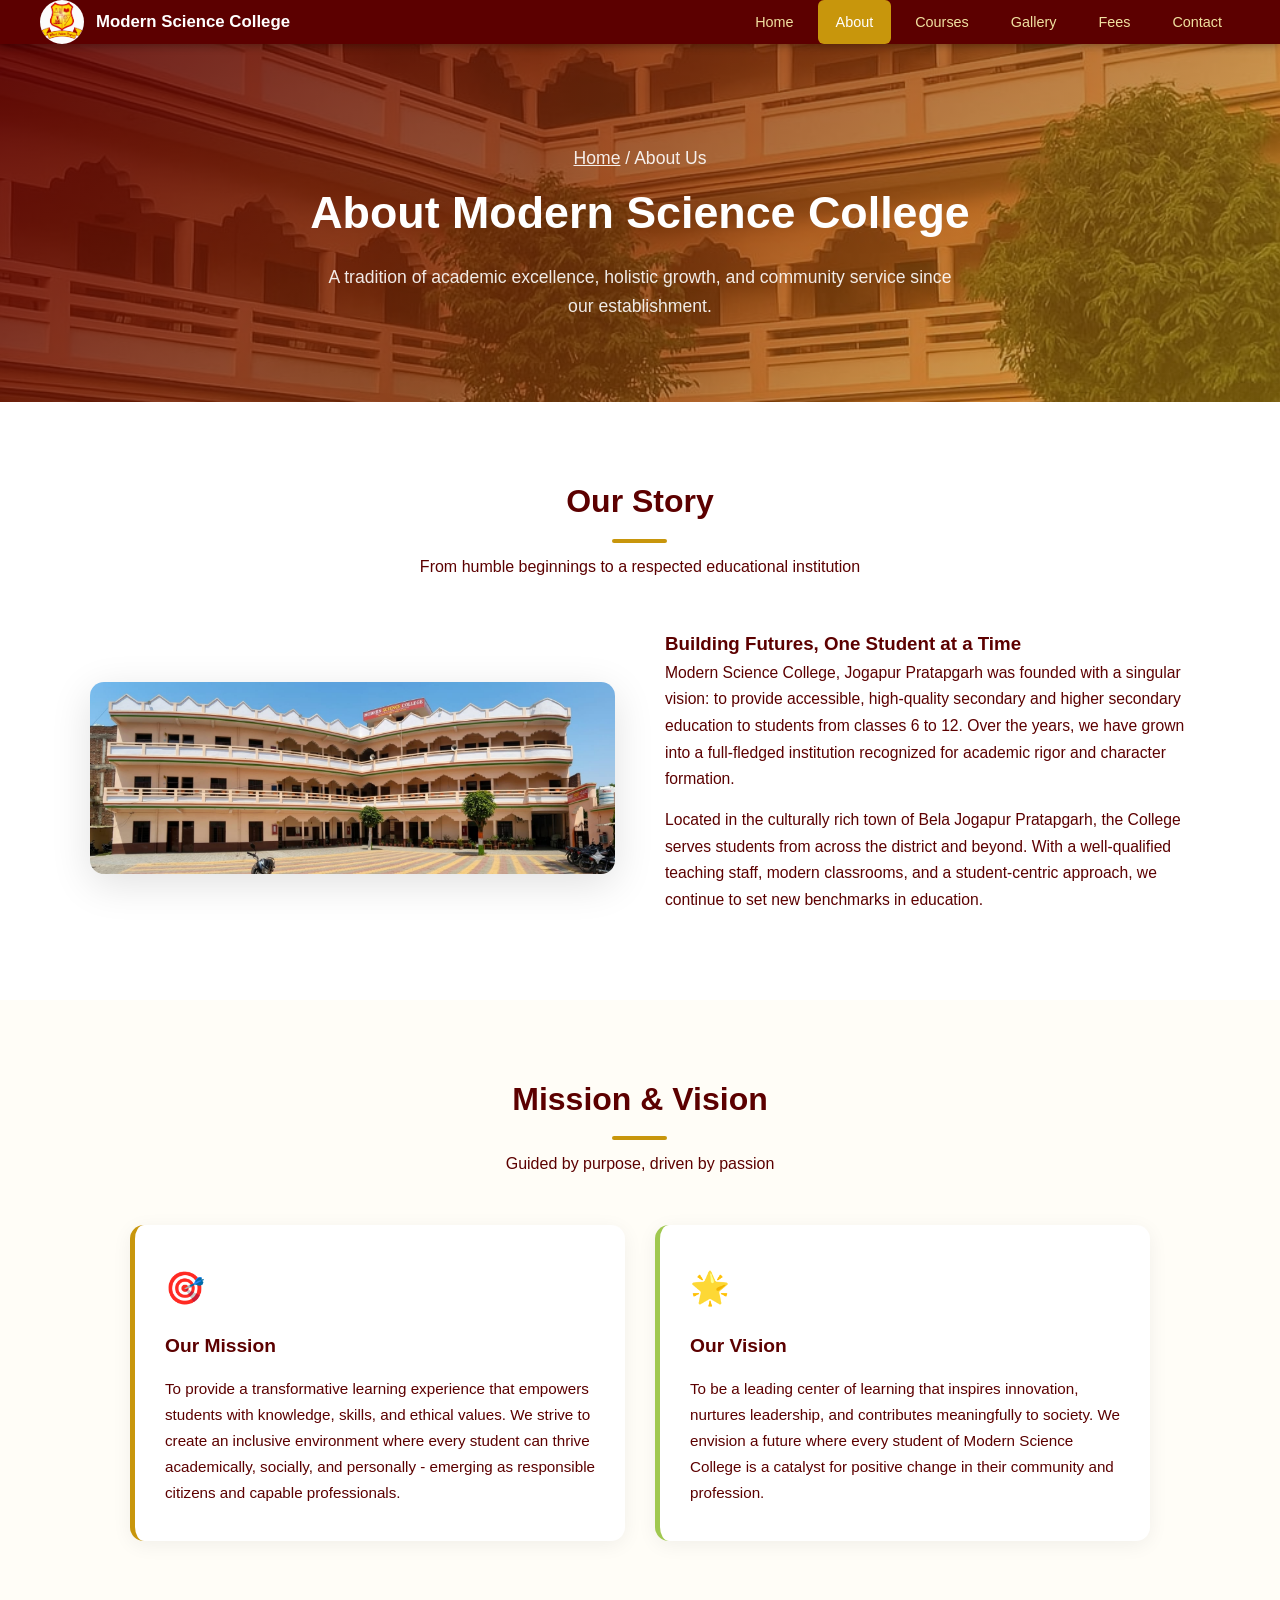
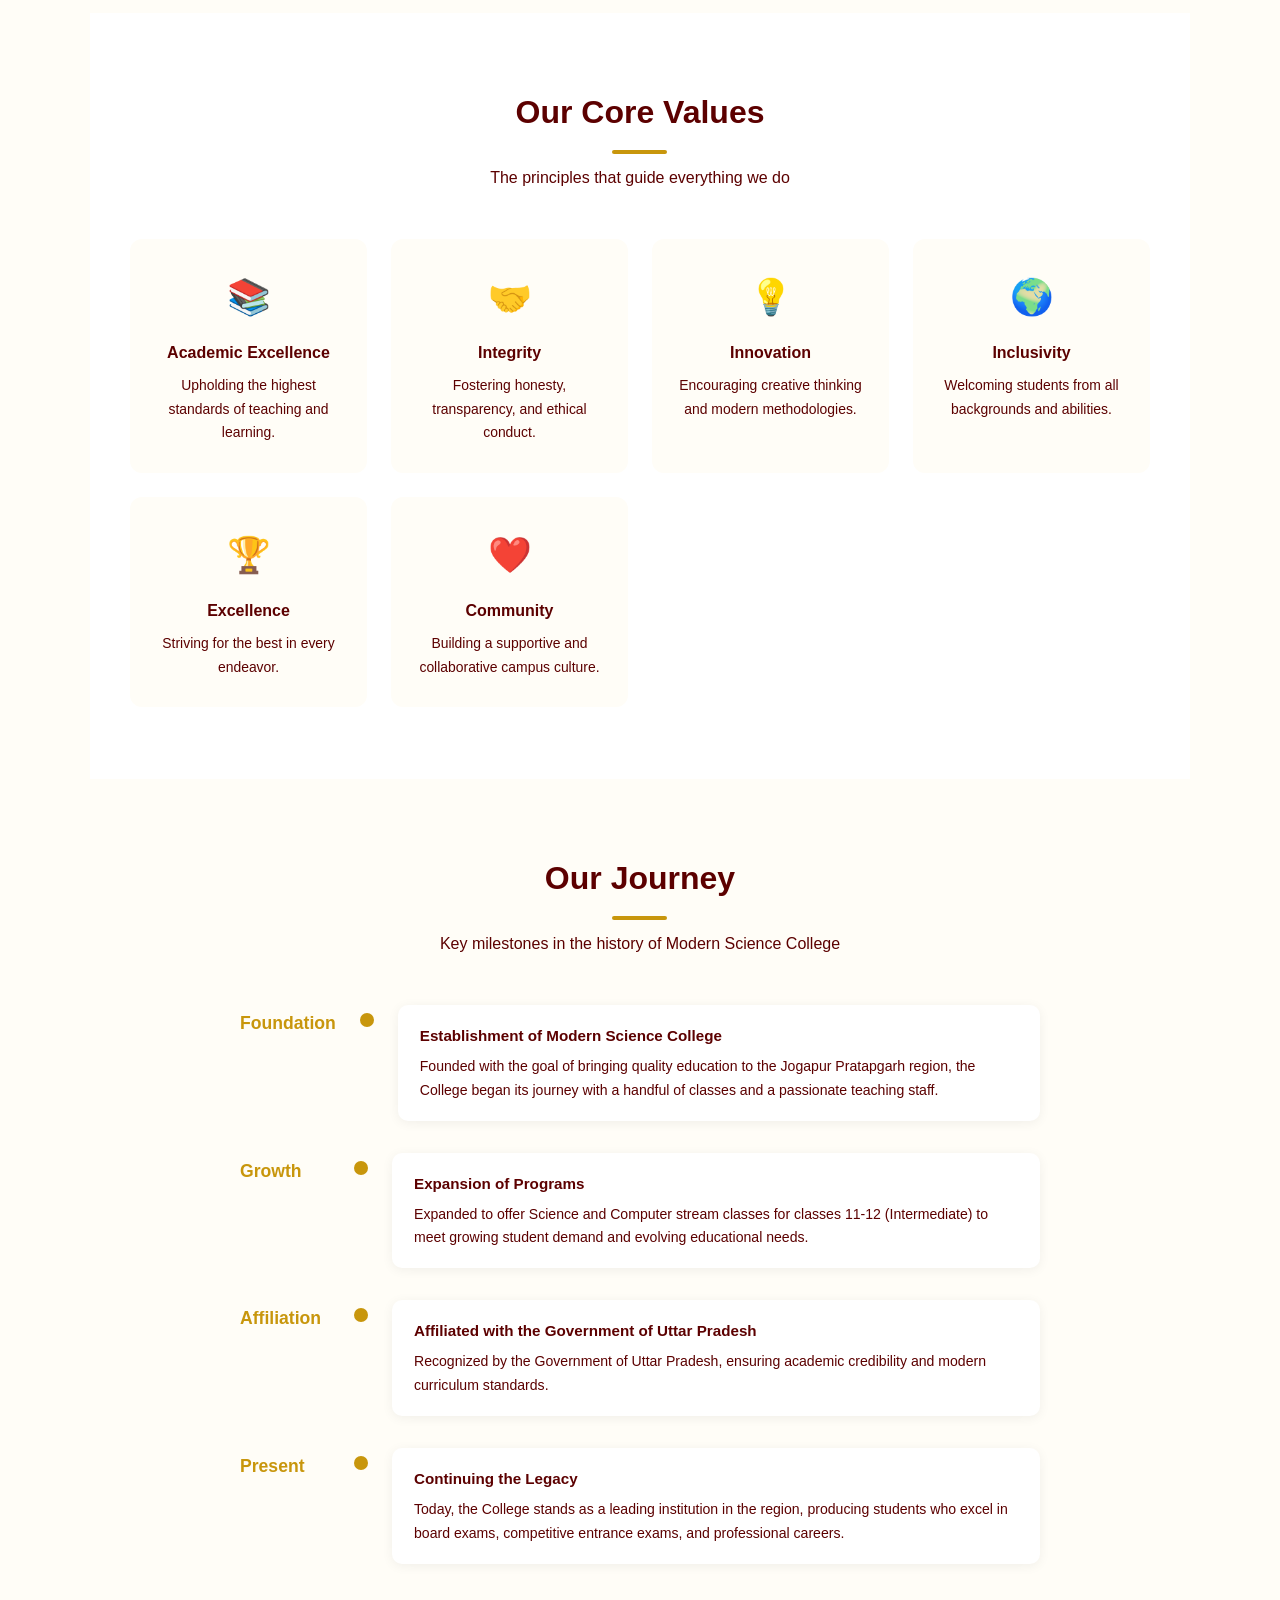
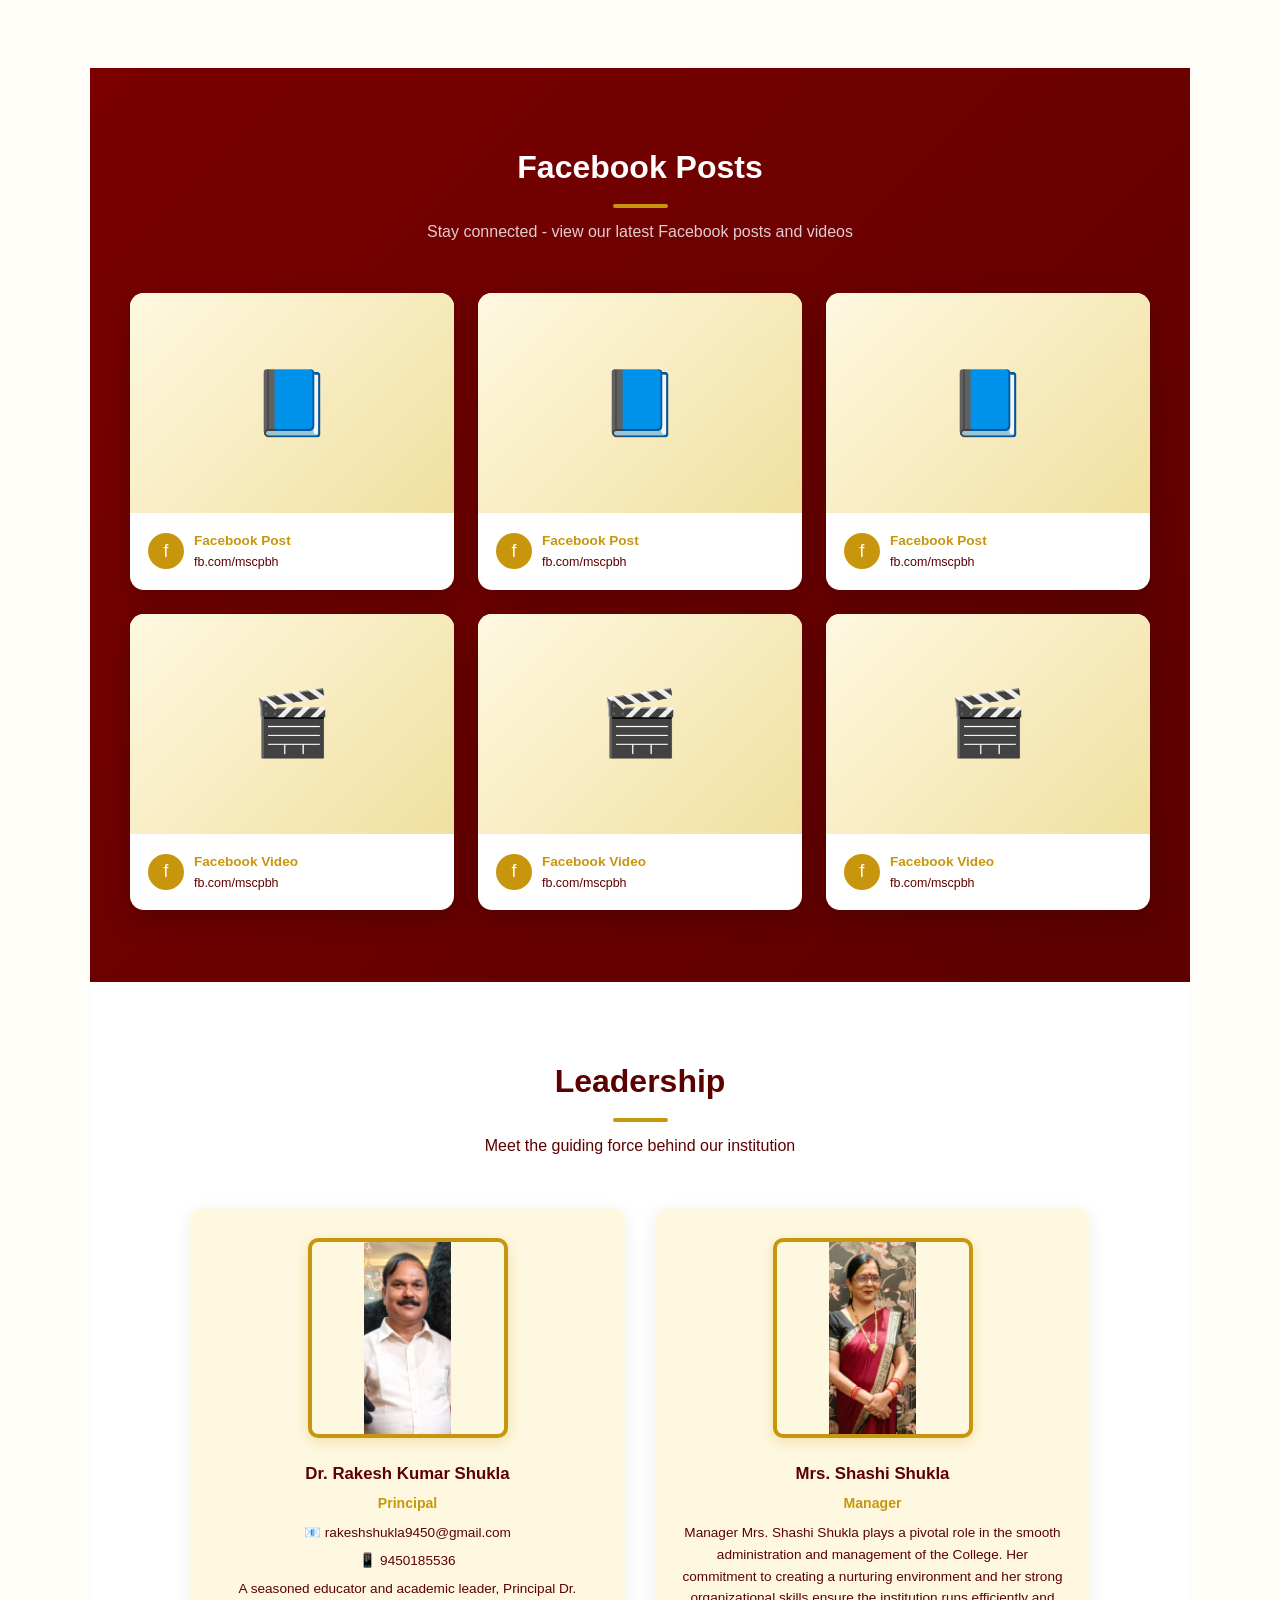
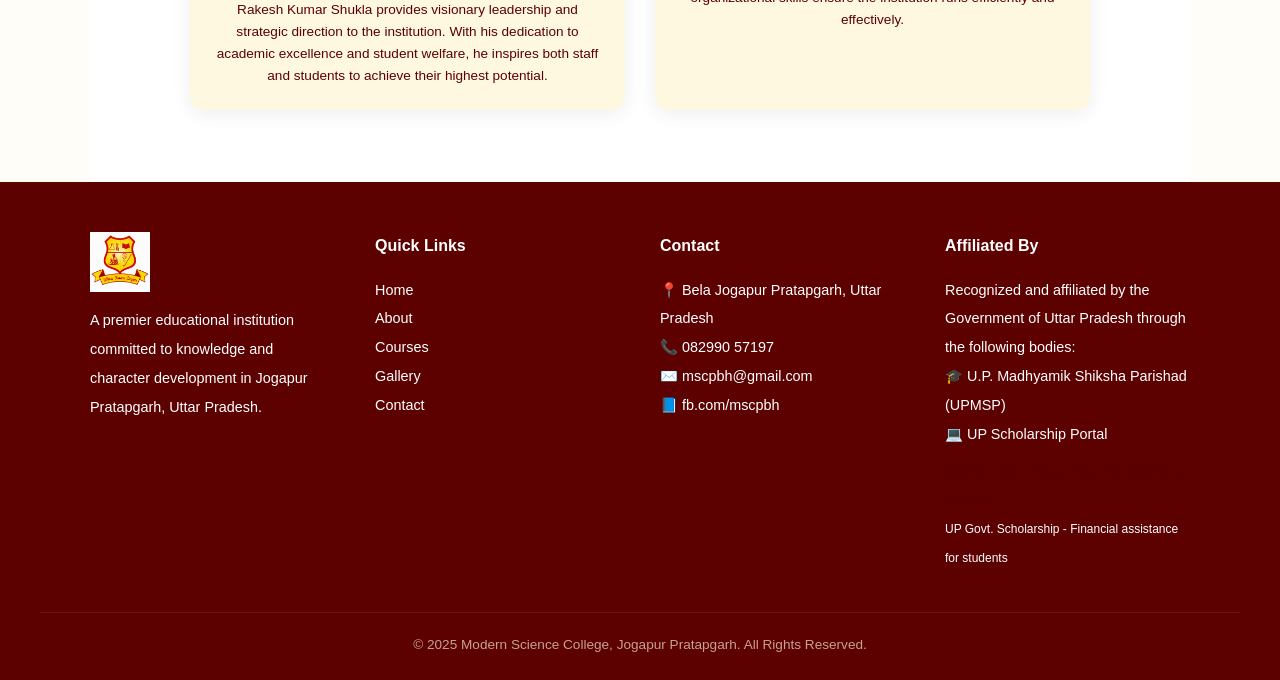
<file: about.html>
<!DOCTYPE html>
<html lang="en">
<head>
  <meta charset="UTF-8" />
  <meta name="viewport" content="width=device-width, initial-scale=1.0" />
  <title>About Us - Modern Science  College, Jogapur Pratapgarh</title>
  <style>
    *, *::before, *::after { box-sizing: border-box; margin: 0; padding: 0; }
    html { scroll-behavior: smooth; }
    body {
      font-family: 'Segoe UI', Tahoma, sans-serif;
      background: #fffdf7; color: #5c0000; line-height: 1.7;
    }
    a { text-decoration: none; color: inherit; }

    /* NAVBAR */
    nav {
      position: sticky; top: 0; z-index: 999;
      background: #5c0000;
      display: flex; align-items: center; justify-content: space-between;
      padding: 0 40px;
      box-shadow: 0 2px 8px rgba(0,0,0,0.3);
    }
    .logo {
      display: flex; align-items: center; gap: 12px;
      color: #fff; font-size: 1.05rem; font-weight: 600;
    }
    .logo-img {
      height: 44px; width: auto; border-radius: 50%; flex-shrink: 0;
    }
    .nav-links { display: flex; gap: 6px; list-style: none; }
    .nav-links a {
      display: block; padding: 10px 18px;
      color: #f0e0a0; font-size: 0.9rem; font-weight: 500;
      border-radius: 6px; transition: all 0.2s;
    }
    .nav-links a:hover, .nav-links a.active {
      background: #c8960c; color: #fff;
    }

    /* Hamburger */
    .hamburger {
      display: none;
      flex-direction: column;
      gap: 5px;
      cursor: pointer;
      background: none;
      border: none;
      padding: 6px;
      z-index: 1000;
    }
    .hamburger span {
      display: block;
      width: 26px;
      height: 3px;
      background: #f0e0a0;
      border-radius: 3px;
      transition: all 0.3s;
    }
    .hamburger.open span:nth-child(1) { transform: rotate(45deg) translate(5px, 6px); }
    .hamburger.open span:nth-child(2) { opacity: 0; }
    .hamburger.open span:nth-child(3) { transform: rotate(-45deg) translate(5px, -6px); }

    /* PAGE HEADER */
    .page-header {
      background: linear-gradient(135deg, rgba(92,0,0,0.88), rgba(200,150,12,0.5)),
                  url('../img/collegepic1.jpeg') center/cover no-repeat;
      color: #fff; text-align: center;
      padding: 100px 24px 80px;
    }
    .page-header h1 { font-size: 2.8rem; font-weight: 800; margin-bottom: 12px; }
    .page-header p { font-size: 1.1rem; opacity: 0.9; max-width: 650px; margin: 0 auto; }
    .breadcrumb { font-size: 0.88rem; opacity: 0.7; margin-bottom: 12px; }
    .breadcrumb a { color: #fff; text-decoration: underline; }

    /* SECTIONS */
    section { padding: 72px 40px; max-width: 1100px; margin: 0 auto; }
    .section-title { text-align: center; margin-bottom: 48px; }
    .section-title h2 {
      font-size: 2rem; color: #5c0000;
      display: inline-block; position: relative;
    }
    .section-title h2::after {
      content: ''; display: block; width: 55px; height: 4px;
      background: #c8960c; border-radius: 2px; margin: 10px auto 0;
    }
    .section-title p { color: #5c0000; margin-top: 10px; }

    /* ABOUT BLOCK */
    #about-intro { background: #fff; padding: 72px 40px; }
    #about-intro .section-title { max-width: 1100px; margin: 0 auto 48px; }
    .about-content {
      display: grid; grid-template-columns: 1fr 1fr; gap: 50px;
      max-width: 1100px; margin: 0 auto; align-items: center;
    }
    .about-content img {
      width: 100%; border-radius: 14px;
      box-shadow: 0 10px 40px rgba(0,0,0,0.12);
    }
    .about-text p { color: #5c0000; margin-bottom: 14px; font-size: 0.98rem; }

    /* MISSION VISION */
    #mission-vision { background: #fffdf7; }
    .mv-grid { display: grid; grid-template-columns: 1fr 1fr; gap: 30px; max-width: 1100px; margin: 0 auto; }
    .mv-card {
      background: #fff; border-radius: 14px; padding: 36px 30px;
      box-shadow: 0 4px 20px rgba(0,0,0,0.06);
      border-left: 5px solid #c8960c;
    }
    .mv-card.vision { border-left-color: #a0c850; }
    .mv-card h3 { color: #5c0000; font-size: 1.2rem; margin-bottom: 14px; }
    .mv-card p { color: #5c0000; font-size: 0.95rem; }
    .mv-icon { font-size: 2rem; margin-bottom: 14px; }

    /* VALUES */
    #values { background: #fff; }
    .values-grid {
      display: grid; grid-template-columns: repeat(auto-fit, minmax(200px, 1fr));
      gap: 24px; max-width: 1100px; margin: 0 auto;
    }
    .value-card {
      text-align: center; padding: 28px 20px;
      border-radius: 12px;
      background: #fffdf7;
      transition: transform 0.2s, background 0.2s;
    }
    .value-card:hover { background: #fffdf7; transform: translateY(-4px); }
    .value-icon { font-size: 2.2rem; margin-bottom: 12px; }
    .value-card h3 { color: #5c0000; font-size: 1rem; margin-bottom: 8px; }
    .value-card p { color: #5c0000; font-size: 0.87rem; }

    /* HISTORY TIMELINE */
    #history { background: #fffdf7; }
    .timeline { max-width: 800px; margin: 0 auto; }
    .timeline-item {
      display: flex; gap: 24px; margin-bottom: 32px;
      position: relative;
    }
    .timeline-year {
      min-width: 90px; font-weight: 800; font-size: 1.1rem;
      color: #c8960c; padding-top: 4px;
    }
    .timeline-dot {
      width: 14px; height: 14px; border-radius: 50%;
      background: #c8960c; margin-top: 8px; flex-shrink: 0;
    }
    .timeline-body { background: #fff; border-radius: 10px; padding: 18px 22px; box-shadow: 0 2px 12px rgba(0,0,0,0.06); flex: 1; }
    .timeline-body h4 { color: #5c0000; margin-bottom: 6px; font-size: 0.95rem; }
    .timeline-body p { color: #5c0000; font-size: 0.88rem; }

    /* LEADERSHIP CARDS */
    #leadership { background: #fff; }
    .leader-grid { display: grid; grid-template-columns: repeat(auto-fit, minmax(280px, 1fr)); gap: 30px; max-width: 900px; margin: 0 auto; }
    .leader-card {
      text-align: center;
      background: #fff8e1;
      border-radius: 14px;
      padding: 30px 24px 24px;
      box-shadow: 0 4px 20px rgba(0,0,0,0.07);
      transition: transform 0.3s ease, box-shadow 0.3s ease;
    }
    .leader-card:hover {
      transform: translateY(-6px);
      box-shadow: 0 14px 36px rgba(0,0,0,0.13);
    }
    .leader-img {
      width: 200px; height: 200px; border-radius: 10px;
      object-fit: contain;
      background-size: cover;
      border: 4px solid #c8960c;
      margin-bottom: 14px;
      box-shadow: 0 4px 14px rgba(200,150,12,0.25);
    }
    .leader-card h3 { color: #5c0000; font-size: 1.05rem; margin-bottom: 4px; }
    .leader-card .role { color: #c8960c; font-size: 0.88rem; font-weight: 600; margin-bottom: 6px; }
    .leader-card .desc { color: #5c0000; font-size: 0.85rem; margin-top: 6px; line-height: 1.6; }

    /* FOOTER */
    footer {
      background: #5c0000; color: #c8960c;
      padding: 50px 40px 24px;
    }
    .footer-grid {
      display: grid; grid-template-columns: repeat(auto-fit, minmax(200px, 1fr));
      gap: 40px; max-width: 1100px; margin: 0 auto 40px;
    }
    .footer-col h3 { color: #fff; margin-bottom: 16px; font-size: 1rem; }
    .footer-col p, .footer-col a { color: white; font-size: 0.9rem; line-height: 2; display: block; }
    .footer-col a:hover { color: #c8960c; }
    .footer-bottom {
      border-top: 1px solid rgba(255,255,255,0.08);
      text-align: center; padding-top: 20px;
      font-size: 0.85rem; color: rgba(255,248,225,0.65);
    }

    /* FACEBOOK POSTS */
    #fb-posts { background: linear-gradient(135deg, #7b0000, #5c0000); padding: 72px 40px; }
    #fb-posts .section-title h2 { color: #fff; }
    #fb-posts .section-title p { color: rgba(255,255,255,0.8); }
    .fb-posts-grid {
      display: grid; grid-template-columns: repeat(auto-fit, minmax(300px, 1fr));
      gap: 24px; max-width: 1100px; margin: 0 auto;
    }
    .fb-post-card {
      display: block; text-decoration: none;
      background: #fff; border-radius: 14px; overflow: hidden;
      box-shadow: 0 8px 30px rgba(0,0,0,0.2);
      transition: transform 0.3s ease, box-shadow 0.3s ease;
      position: relative;
    }
    .fb-post-card:hover {
      transform: translateY(-6px);
      box-shadow: 0 16px 40px rgba(0,0,0,0.3);
    }
    .fb-post-preview {
      width: 100%; height: 220px;
      background: linear-gradient(135deg, #fff8e1, #f0e0a0);
      display: flex; align-items: center; justify-content: center;
      font-size: 4rem; position: relative;
    }
    .fb-post-preview .play-overlay {
      position: absolute; inset: 0;
      background: rgba(0,0,0,0.25);
      display: flex; align-items: center; justify-content: center;
      opacity: 0; transition: opacity 0.3s;
    }
    .fb-post-card:hover .play-overlay { opacity: 1; }
    .play-overlay span { font-size: 3rem; }
    .fb-post-body {
      padding: 16px 18px;
      display: flex; align-items: center; gap: 10px;
    }
    .fb-post-body .fb-icon {
      width: 36px; height: 36px; border-radius: 50%;
      background: #c8960c; color: #fff;
      display: flex; align-items: center; justify-content: center;
      font-size: 1.1rem; flex-shrink: 0;
    }
    .fb-post-body .fb-label {
      color: #c8960c; font-size: 0.85rem; font-weight: 600;
    }
    .fb-post-body .fb-link-text {
      color: #5c0000; font-size: 0.78rem;
      overflow: hidden; text-overflow: ellipsis; white-space: nowrap;
    }

    @media (max-width: 768px) {
      nav { padding: 12px 20px; position: relative; }
      .hamburger { display: flex; }
      .nav-links {
        display: none;
        flex-direction: column;
        width: 100%;
        gap: 2px;
        background: #5c0000;
        position: absolute;
        top: 100%;
        left: 0;
        padding: 8px 16px 12px;
        border-top: 1px solid #5c0000;
      }
      .nav-links.open { display: flex; }
      .nav-links a { border-radius: 6px; padding: 12px 14px; }
      .page-header h1 { font-size: 2rem; }
      section { padding: 50px 20px; }
      #about-intro { padding: 50px 20px; }
      .about-content { grid-template-columns: 1fr; gap: 30px; }
      .mv-grid { grid-template-columns: 1fr; }
    }
  </style>
</head>
<body>

  <nav>
    <div class="logo">
      <img class="logo-img" src="../img/pnglogo.png" alt="Modern Science College Logo" />
      <span>Modern Science  College</span>
    </div>
    <ul class="nav-links">
      <li><a href="index.html">Home</a></li>
      <li><a href="about.html" class="active">About</a></li>
      <li><a href="courses.html">Courses</a></li>
      <li><a href="gallery.html">Gallery</a></li>
      <li><a href="fees.html">Fees</a></li>
      <li><a href="contact.html">Contact</a></li>
    </ul>
    <button class="hamburger" aria-label="Toggle navigation" onclick="this.classList.toggle('open');document.querySelector('.nav-links').classList.toggle('open')">
      <span></span><span></span><span></span>
    </button>
  </nav>

  <!-- PAGE HEADER -->
  <div class="page-header">
    <p class="breadcrumb"><a href="index.html">Home</a> / About Us</p>
    <h1>About Modern Science  College</h1>
    <p>A tradition of academic excellence, holistic growth, and community service since our establishment.</p>
  </div>

  <!-- ABOUT INTRO -->
  <div id="about-intro">
    <div class="section-title">
      <h2>Our Story</h2>
      <p>From humble beginnings to a respected educational institution</p>
    </div>
    <div class="about-content">
      <img src="../img/collegepic2.jpeg" alt=" College Campus" />
      <div class="about-text">
        <h3>Building Futures, One Student at a Time</h3>
        <p>Modern Science  College, Jogapur Pratapgarh was founded with a singular vision: to provide accessible, high-quality secondary and higher secondary education to students from classes 6 to 12. Over the years, we have grown into a full-fledged institution recognized for academic rigor and character formation.</p>
        <p>Located in the culturally rich town of Bela Jogapur Pratapgarh, the  College serves students from across the district and beyond. With a well-qualified teaching staff, modern classrooms, and a student-centric approach, we continue to set new benchmarks in education.</p>
      </div>
    </div>
  </div>

  <!-- MISSION & VISION -->
  <section id="mission-vision">
    <div class="section-title">
      <h2>Mission &amp; Vision</h2>
      <p>Guided by purpose, driven by passion</p>
    </div>
    <div class="mv-grid">
      <div class="mv-card">
        <div class="mv-icon">🎯</div>
        <h3>Our Mission</h3>
        <p>To provide a transformative learning experience that empowers students with knowledge, skills, and ethical values. We strive to create an inclusive environment where every student can thrive academically, socially, and personally - emerging as responsible citizens and capable professionals.</p>
      </div>
      <div class="mv-card vision">
        <div class="mv-icon">🌟</div>
        <h3>Our Vision</h3>
        <p>To be a leading center of learning that inspires innovation, nurtures leadership, and contributes meaningfully to society. We envision a future where every student of Modern Science  College is a catalyst for positive change in their community and profession.</p>
      </div>
    </div>
  </section>

  <!-- CORE VALUES -->
  <section id="values">
    <div class="section-title">
      <h2>Our Core Values</h2>
      <p>The principles that guide everything we do</p>
    </div>
    <div class="values-grid">
      <div class="value-card">
        <div class="value-icon">📚</div>
        <h3>Academic Excellence</h3>
        <p>Upholding the highest standards of teaching and learning.</p>
      </div>
      <div class="value-card">
        <div class="value-icon">🤝</div>
        <h3>Integrity</h3>
        <p>Fostering honesty, transparency, and ethical conduct.</p>
      </div>
      <div class="value-card">
        <div class="value-icon">💡</div>
        <h3>Innovation</h3>
        <p>Encouraging creative thinking and modern methodologies.</p>
      </div>
      <div class="value-card">
        <div class="value-icon">🌍</div>
        <h3>Inclusivity</h3>
        <p>Welcoming students from all backgrounds and abilities.</p>
      </div>
      <div class="value-card">
        <div class="value-icon">🏆</div>
        <h3>Excellence</h3>
        <p>Striving for the best in every endeavor.</p>
      </div>
      <div class="value-card">
        <div class="value-icon">❤️</div>
        <h3>Community</h3>
        <p>Building a supportive and collaborative campus culture.</p>
      </div>
    </div>
  </section>

  <!-- HISTORY TIMELINE -->
  <section id="history">
    <div class="section-title">
      <h2>Our Journey</h2>
      <p>Key milestones in the history of Modern Science  College</p>
    </div>
    <div class="timeline">
      <div class="timeline-item">
        <div class="timeline-year">Foundation</div>
        <div class="timeline-dot"></div>
        <div class="timeline-body">
          <h4>Establishment of Modern Science  College</h4>
          <p>Founded with the goal of bringing quality education to the Jogapur Pratapgarh region, the  College began its journey with a handful of classes and a passionate teaching staff.</p>
        </div>
      </div>
      <div class="timeline-item">
        <div class="timeline-year">Growth</div>
        <div class="timeline-dot"></div>
        <div class="timeline-body">
          <h4>Expansion of Programs</h4>
          <p>Expanded to offer Science and Computer stream classes for classes 11-12 (Intermediate) to meet growing student demand and evolving educational needs.</p>
        </div>
      </div>
      <div class="timeline-item">
        <div class="timeline-year">Affiliation</div>
        <div class="timeline-dot"></div>
        <div class="timeline-body">
          <h4>Affiliated with the Government of Uttar Pradesh</h4>
          <p>Recognized by the Government of Uttar Pradesh, ensuring academic credibility and modern curriculum standards.</p>
        </div>
      </div>
      <div class="timeline-item">
        <div class="timeline-year">Present</div>
        <div class="timeline-dot"></div>
        <div class="timeline-body">
          <h4>Continuing the Legacy</h4>
          <p>Today, the  College stands as a leading institution in the region, producing students who excel in board exams, competitive entrance exams, and professional careers.</p>
        </div>
      </div>
    </div>
  </section>

  <!-- FACEBOOK POSTS -->
  <section id="fb-posts">
    <div class="section-title">
      <h2>Facebook Posts</h2>
      <p>Stay connected - view our latest Facebook posts and videos</p>
    </div>
    <div class="fb-posts-grid">
      <a class="fb-post-card" href="https://www.facebook.com/share/1E4288bNbo/" target="_blank" rel="noopener">
        <div class="fb-post-preview">📘<div class="play-overlay"><span>🔗</span></div></div>
        <div class="fb-post-body">
          <div class="fb-icon">f</div>
          <div>
            <div class="fb-label">Facebook Post</div>
            <div class="fb-link-text">fb.com/mscpbh</div>
          </div>
        </div>
      </a>
      <a class="fb-post-card" href="https://www.facebook.com/share/p/19G6qmwL4Q/" target="_blank" rel="noopener">
        <div class="fb-post-preview">📘<div class="play-overlay"><span>🔗</span></div></div>
        <div class="fb-post-body">
          <div class="fb-icon">f</div>
          <div>
            <div class="fb-label">Facebook Post</div>
            <div class="fb-link-text">fb.com/mscpbh</div>
          </div>
        </div>
      </a>
      <a class="fb-post-card" href="https://www.facebook.com/share/p/1BG4HAQSHG/" target="_blank" rel="noopener">
        <div class="fb-post-preview">📘<div class="play-overlay"><span>🔗</span></div></div>
        <div class="fb-post-body">
          <div class="fb-icon">f</div>
          <div>
            <div class="fb-label">Facebook Post</div>
            <div class="fb-link-text">fb.com/mscpbh</div>
          </div>
        </div>
      </a>
      <a class="fb-post-card" href="https://www.facebook.com/share/v/1CFMctdv98/" target="_blank" rel="noopener">
        <div class="fb-post-preview">🎬<div class="play-overlay"><span>🔗</span></div></div>
        <div class="fb-post-body">
          <div class="fb-icon">f</div>
          <div>
            <div class="fb-label">Facebook Video</div>
            <div class="fb-link-text">fb.com/mscpbh</div>
          </div>
        </div>
      </a>
      <a class="fb-post-card" href="https://www.facebook.com/share/v/14sAwD8j9uW/" target="_blank" rel="noopener">
        <div class="fb-post-preview">🎬<div class="play-overlay"><span>🔗</span></div></div>
        <div class="fb-post-body">
          <div class="fb-icon">f</div>
          <div>
            <div class="fb-label">Facebook Video</div>
            <div class="fb-link-text">fb.com/mscpbh</div>
          </div>
        </div>
      </a>
      <a class="fb-post-card" href="https://www.facebook.com/share/v/1EmYm3dr8F/" target="_blank" rel="noopener">
        <div class="fb-post-preview">🎬<div class="play-overlay"><span>🔗</span></div></div>
        <div class="fb-post-body">
          <div class="fb-icon">f</div>
          <div>
            <div class="fb-label">Facebook Video</div>
            <div class="fb-link-text">fb.com/mscpbh</div>
          </div>
        </div>
      </a>
    </div>
  </section>

  <!-- LEADERSHIP -->
  <section id="leadership">
    <div class="section-title">
      <h2>Leadership</h2>
      <p>Meet the guiding force behind our institution</p>
    </div>
    <div class="leader-grid">
      <div class="leader-card">
        <img class="leader-img" src="../img/RakeshShuklaPrincipal.jpeg" alt="Principal Dr. Rakesh Kumar Shukla" />
        <h3>Dr. Rakesh Kumar Shukla</h3>
        <p class="role">Principal</p>
        <p class="desc">📧 rakeshshukla9450@gmail.com</p>
        <p class="desc">📱 9450185536</p>
        <p class="desc">A seasoned educator and academic leader, Principal Dr. Rakesh Kumar Shukla provides visionary leadership and strategic direction to the institution. With his dedication to academic excellence and student welfare, he inspires both staff and students to achieve their highest potential.</p>
      </div>
      <div class="leader-card">
        <img class="leader-img" src="../img/principalmam.jpeg" alt="Manager Mrs. Shashi  Shukla" />
        <h3>Mrs. Shashi  Shukla</h3>
        <p class="role">Manager</p>
        <p class="desc">Manager Mrs. Shashi  Shukla plays a pivotal role in the smooth administration and management of the  College. Her commitment to creating a nurturing environment and her strong organizational skills ensure the institution runs efficiently and effectively.</p>
      </div>
    </div>
  </section>

  <!-- FOOTER -->
  <footer>
    <div class="footer-grid">
      <div class="footer-col">
        <img src="../img/pnglogo.png" alt="Modern Science College Logo" style="height:60px; width:auto; margin-bottom:14px; display:block;" />
        <p>A premier educational institution committed to knowledge and character development in Jogapur Pratapgarh, Uttar Pradesh.</p>
      </div>
      <div class="footer-col">
        <h3>Quick Links</h3>
        <a href="index.html">Home</a>
        <a href="about.html">About</a>
        <a href="courses.html">Courses</a>
        <a href="gallery.html">Gallery</a>
        <a href="contact.html">Contact</a>
      </div>
      <div class="footer-col">
        <h3>Contact</h3>
        <p>📍 Bela Jogapur Pratapgarh, Uttar Pradesh</p>
        <p>📞 082990 57197</p>
        <p>✉️ mscpbh@gmail.com</p>
        <p><a href="https://www.facebook.com/mscpbh" target="_blank">📘 fb.com/mscpbh</a></p>
      </div>
      <div class="footer-col">
        <h3>Affiliated By</h3>
        <p>Recognized and affiliated by the Government of Uttar Pradesh through the following bodies:</p>
        <p><a href="https://upmsp.edu.in/" target="_blank" rel="noopener">🎓 U.P. Madhyamik Shiksha Parishad (UPMSP)</a></p>
        <p><a href="https://scholarship.up.gov.in/" target="_blank" rel="noopener">💻 UP Scholarship Portal</a></p>
        <p style="margin-top:8px;"><small style="color:#5c0000;">UPMSP - Uttar Pradesh Board of Secondary Education</small></p>
        <p><small>UP Govt. Scholarship - Financial assistance for students</small></p>
      </div>
    </div>
    <div class="footer-bottom">
      <p>&copy; 2025 Modern Science  College, Jogapur Pratapgarh. All Rights Reserved.</p>
    </div>
  </footer>

</body>
</html>
</file>
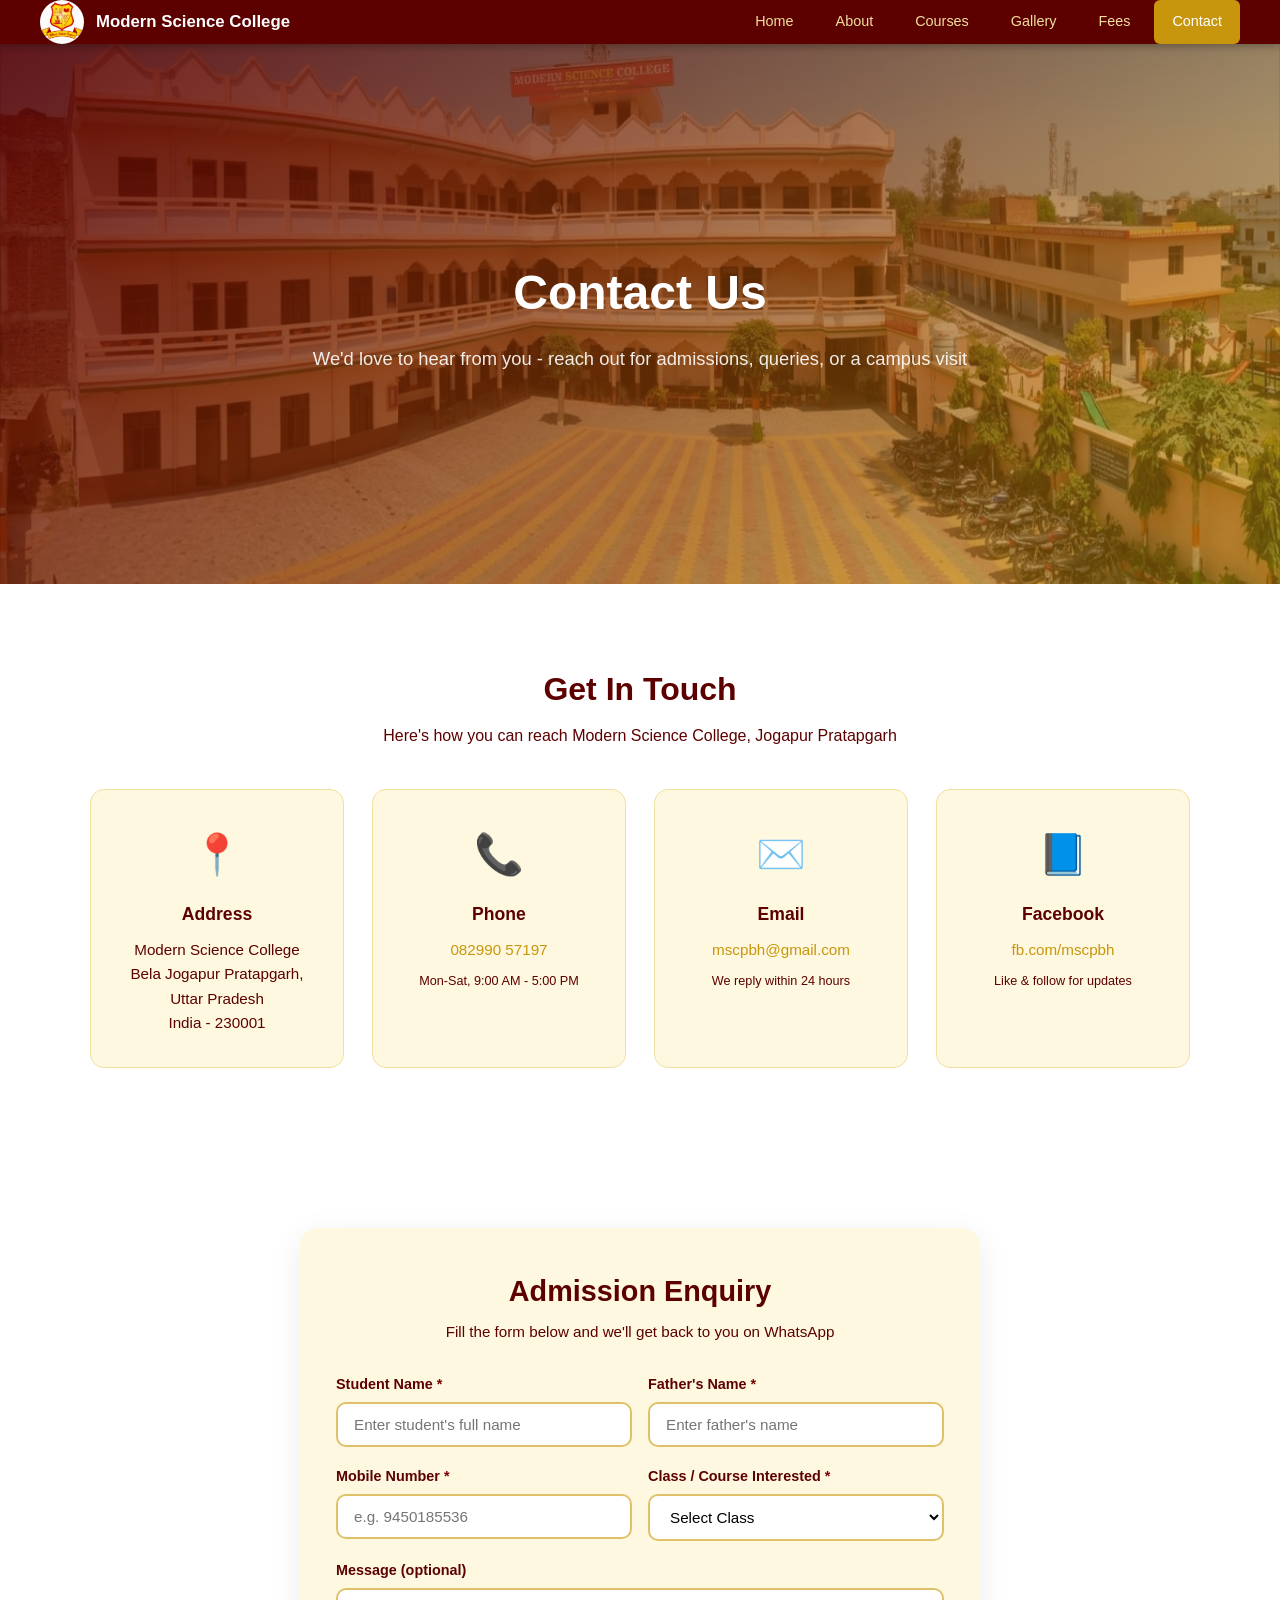
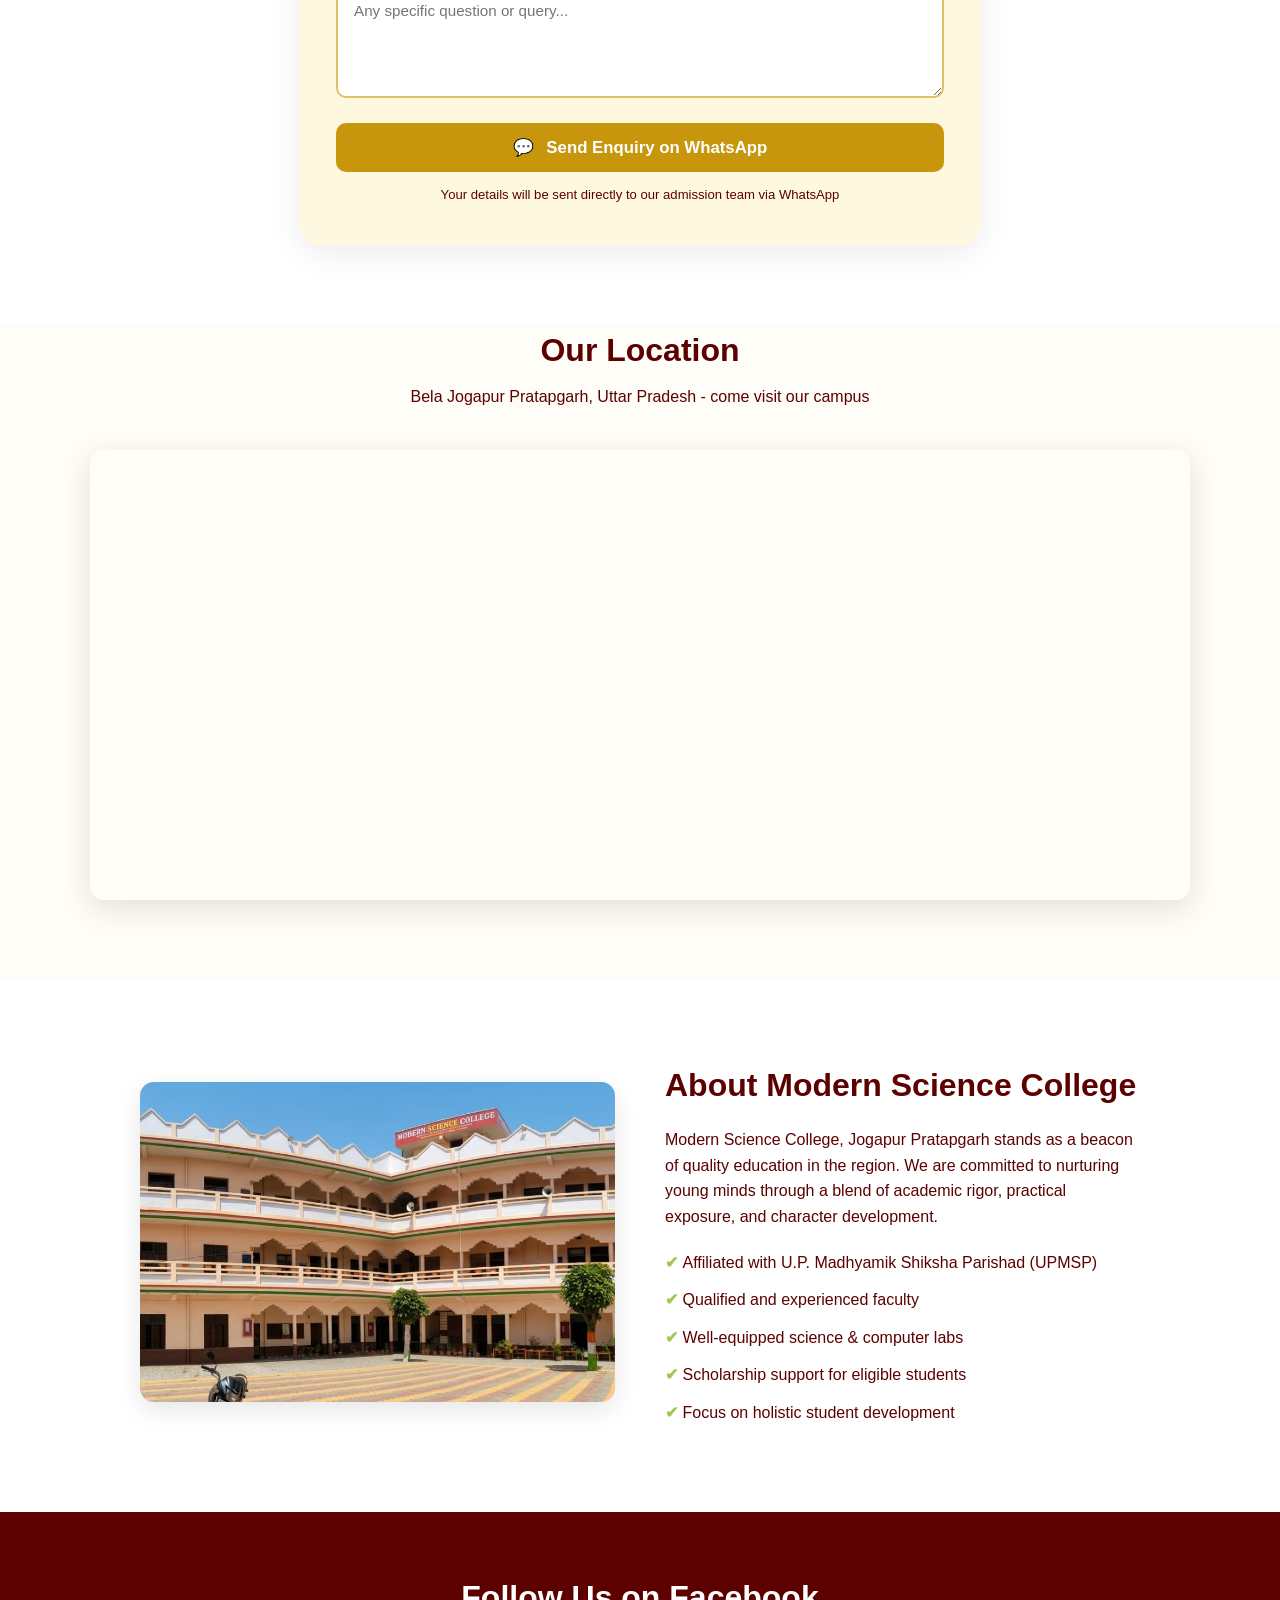
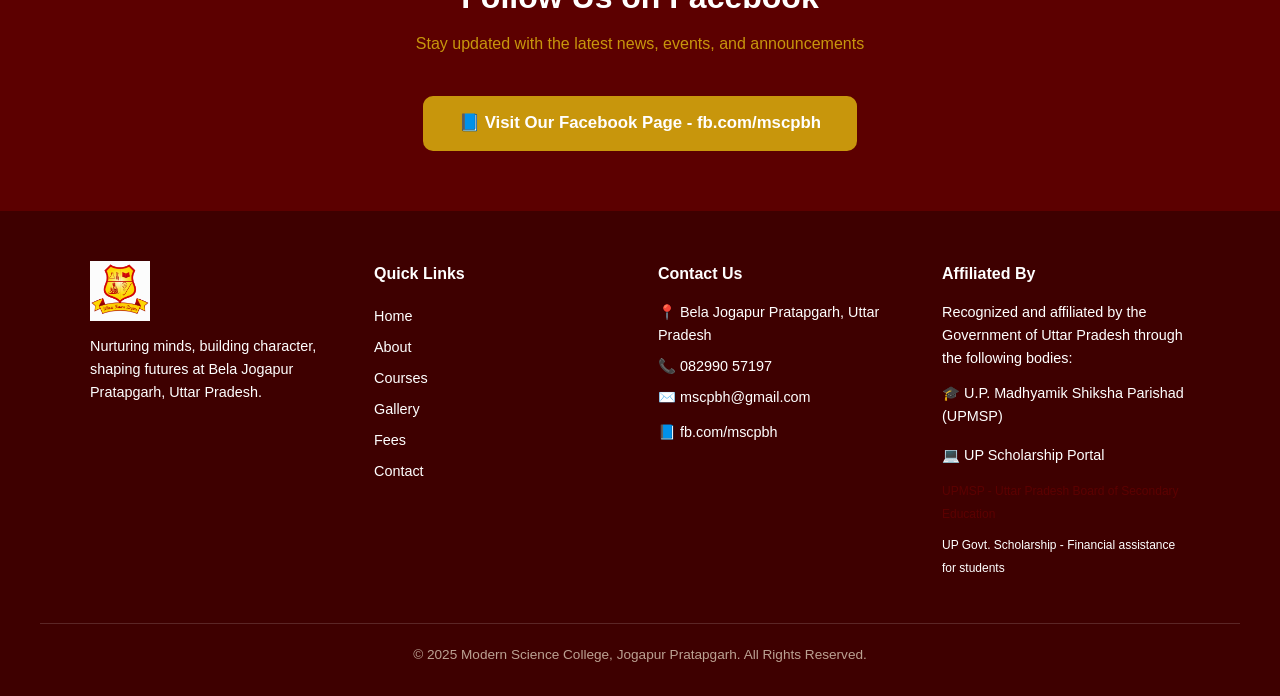
<file: contact.html>
<!DOCTYPE html>
<html lang="en">
<head>
  <meta charset="UTF-8" />
  <meta name="viewport" content="width=device-width, initial-scale=1.0" />
  <title>Contact Us - Modern Science  College, Jogapur Pratapgarh</title>
  <style>
    *, *::before, *::after { box-sizing: border-box; margin: 0; padding: 0; }
    html { scroll-behavior: smooth; }
    body {
      font-family: 'Segoe UI', Tahoma, sans-serif;
      background: #fffdf7;
      color: #5c0000;
      line-height: 1.6;
    }
    a { text-decoration: none; color: inherit; }

    /* NAVBAR */
    nav {
      position: sticky; top: 0; z-index: 999;
      background: #5c0000;
      display: flex; align-items: center; justify-content: space-between;
      padding: 0 40px;
      box-shadow: 0 2px 8px rgba(0,0,0,0.3);
    }
    .logo {
      display: flex; align-items: center; gap: 12px;
      color: #fff; font-size: 1.05rem; font-weight: 600;
    }
    .logo-img {
      height: 44px; width: auto; border-radius: 50%; flex-shrink: 0;
    }
    .nav-links { display: flex; gap: 6px; list-style: none; }
    .nav-links a {
      display: block; padding: 10px 18px;
      color: #f0e0a0; font-size: 0.9rem; font-weight: 500;
      border-radius: 6px; transition: all 0.2s;
    }
    .nav-links a:hover, .nav-links a.active {
      background: #c8960c; color: #fff;
    }

    /* Hamburger */
    .hamburger {
      display: none;
      flex-direction: column;
      gap: 5px;
      cursor: pointer;
      background: none;
      border: none;
      padding: 6px;
      z-index: 1000;
    }
    .hamburger span {
      display: block;
      width: 26px;
      height: 3px;
      background: #f0e0a0;
      border-radius: 3px;
      transition: all 0.3s;
    }
    .hamburger.open span:nth-child(1) { transform: rotate(45deg) translate(5px, 6px); }
    .hamburger.open span:nth-child(2) { opacity: 0; }
    .hamburger.open span:nth-child(3) { transform: rotate(-45deg) translate(5px, -6px); }

    /* HERO */
    .hero {
      position: relative;
      height: 60vh; min-height: 380px;
      background: url('../img/collegepic3.jpeg') center/cover no-repeat;
      display: flex; align-items: center; justify-content: center;
      text-align: center;
    }
    .hero::after {
      content: '';
      position: absolute; inset: 0;
      background: linear-gradient(135deg, rgba(92,0,0,0.88), rgba(200,150,12,0.5));
    }
    .hero-content {
      position: relative; z-index: 1;
      color: #fff; max-width: 800px; padding: 0 24px;
    }
    .hero-content h1 { font-size: 3rem; margin-bottom: 12px; }
    .hero-content p { font-size: 1.15rem; opacity: 0.9; }

    /* SECTION TITLE */
    .section-title {
      text-align: center; margin-bottom: 40px;
    }
    .section-title h2 {
      font-size: 2rem; color: #5c0000; margin-bottom: 8px;
    }
    .section-title p { color: #5c0000; font-size: 1rem; }

    /* CONTACT SECTION */
    #contact-info {
      padding: 80px 40px;
      background: #fff;
    }
    .contact-grid {
      display: grid;
      grid-template-columns: repeat(auto-fit, minmax(220px, 1fr));
      gap: 28px; max-width: 1100px; margin: 0 auto;
    }
    .contact-card {
      background: #fff8e1; border: 1px solid #f0e0a0;
      border-radius: 14px; padding: 32px 24px;
      text-align: center; transition: transform 0.2s, box-shadow 0.2s;
    }
    .contact-card:hover {
      transform: translateY(-4px);
      box-shadow: 0 12px 32px rgba(0,0,0,0.1);
    }
    .contact-icon {
      font-size: 2.5rem; margin-bottom: 14px;
    }
    .contact-card h3 {
      font-size: 1.1rem; color: #5c0000; margin-bottom: 10px;
    }
    .contact-card p { color: #5c0000; font-size: 0.95rem; }
    .contact-card a { color: #c8960c; }
    .contact-card a:hover { text-decoration: underline; }

    /* ENQUIRY FORM */
    #enquiry-section {
      padding: 80px 40px;
      background: #fff;
    }
    .enquiry-wrap {
      max-width: 680px; margin: 0 auto;
      background: #fff8e1;
      border-radius: 18px;
      padding: 40px 36px;
      box-shadow: 0 8px 32px rgba(0,0,0,0.08);
    }
    .enquiry-wrap h2 {
      text-align: center; color: #5c0000; margin-bottom: 6px; font-size: 1.8rem;
    }
    .enquiry-wrap .enquiry-sub {
      text-align: center; color: #5c0000; margin-bottom: 28px; font-size: 0.95rem;
    }
    .form-group { margin-bottom: 18px; }
    .form-group label {
      display: block; font-weight: 600; color: #5c0000;
      margin-bottom: 6px; font-size: 0.9rem;
    }
    .form-group label .req { color: #7b0000; }
    .form-group input,
    .form-group select,
    .form-group textarea {
      width: 100%; padding: 12px 16px;
      border: 2px solid #e0c068; border-radius: 10px;
      font-size: 0.95rem; font-family: inherit;
      transition: border-color 0.2s, box-shadow 0.2s;
      background: #fff;
    }
    .form-group input:focus,
    .form-group select:focus,
    .form-group textarea:focus {
      outline: none;
      border-color: #c8960c;
      box-shadow: 0 0 0 4px rgba(200,150,12,0.15);
    }
    .form-group textarea { resize: vertical; min-height: 110px; }
    .form-row {
      display: grid; grid-template-columns: 1fr 1fr; gap: 16px;
    }
    .btn-whatsapp {
      display: block; width: 100%; padding: 14px;
      background: #c8960c; color: #fff; border: none;
      border-radius: 10px; font-size: 1.05rem; font-weight: 700;
      cursor: pointer; transition: all 0.3s;
      font-family: inherit;
      margin-top: 8px;
    }
    .btn-whatsapp:hover {
      background: #c8960c;
      transform: translateY(-2px);
      box-shadow: 0 6px 20px rgba(200,150,12,0.35);
    }
    .btn-whatsapp .btn-icon { margin-right: 8px; }
    .form-note {
      text-align: center; color: #5c0000; font-size: 0.82rem;
      margin-top: 12px;
    }

    /* MAP SECTION */
    #map-section {
      padding: 0 40px 80px;
      background: #fffdf7;
    }
    .map-wrap {
      max-width: 1100px; margin: 0 auto;
      border-radius: 14px; overflow: hidden;
      box-shadow: 0 8px 32px rgba(0,0,0,0.12);
    }
    .map-wrap iframe { width: 100%; height: 450px; border: 0; display: block; }

    /* ABOUT STRIP */
    #contact-about {
      padding: 80px 40px;
      background: #fff;
    }
    .about-inner {
      max-width: 1000px; margin: 0 auto;
      display: grid;
      grid-template-columns: 1fr 1fr;
      gap: 50px; align-items: center;
    }
    .about-inner img {
      width: 100%; height: 320px; object-fit: cover;
      border-radius: 14px; box-shadow: 0 8px 24px rgba(0,0,0,0.1);
    }
    .about-inner h2 {
      font-size: 2rem; color: #5c0000; margin-bottom: 16px;
    }
    .about-inner p { color: #5c0000; margin-bottom: 14px; }
    .about-inner ul { list-style: none; }
    .about-inner ul li { padding: 6px 0; color: #5c0000; }
    .about-inner ul li::before { content: '✔ '; color: #a0c850; font-weight: bold; }

    /* SOCIAL SECTION */
    #social-strip {
      padding: 60px 40px;
      background: #5c0000; text-align: center;
    }
    #social-strip .section-title h2 { color: #fff; }
    #social-strip .section-title p { color: #c8960c; }
    .social-box {
      display: inline-block;
      background: #c8960c; color: #fff;
      padding: 14px 36px; border-radius: 10px;
      font-size: 1.05rem; font-weight: 600;
      transition: background 0.2s;
    }
    .social-box:hover { background: #7b0000; }

    /* FOOTER */
    footer {
      background: #3e0000; color: white; padding: 50px 40px 30px;
    }
    .footer-grid {
      display: grid;
      grid-template-columns: repeat(auto-fit, minmax(220px, 1fr));
      gap: 36px; max-width: 1100px; margin: 0 auto;
    }
    .footer-col h3 { color: white; margin-bottom: 14px; font-size: 1rem; }
    .footer-col p { font-size: 0.9rem; margin-bottom: 8px; }
    .footer-col a { display: block; color: white; font-size: 0.9rem; padding: 4px 0; transition: color 0.2s; }
    .footer-col a:hover { color: white; }
    .footer-bottom {
      text-align: center; border-top: 1px solid rgba(255,255,255,0.15);
      margin-top: 36px; padding-top: 20px;
      font-size: 0.85rem; color: rgba(255,248,225,0.65);
    }

    /* RESPONSIVE */
    @media (max-width: 768px) {
      nav { padding: 12px 20px; position: relative; }
      .hamburger { display: flex; }
      .nav-links {
        display: none;
        flex-direction: column;
        width: 100%;
        gap: 2px;
        background: #5c0000;
        position: absolute;
        top: 100%;
        left: 0;
        padding: 8px 16px 12px;
        border-top: 1px solid #5c0000;
      }
      .nav-links.open { display: flex; }
      .nav-links a { border-radius: 6px; padding: 12px 14px; }
      .hero-content h1 { font-size: 2rem; }
      .about-inner { grid-template-columns: 1fr; }
      #contact-info, #map-section, #contact-about, #social-strip, #enquiry-section { padding: 50px 20px; }
      .form-row { grid-template-columns: 1fr; }
      .enquiry-wrap { padding: 28px 20px; }
    }
  </style>
</head>
<body>

  <nav>
    <div class="logo">
      <img class="logo-img" src="../img/pnglogo.png" alt="Modern Science College Logo" />
      <span>Modern Science  College</span>
    </div>
    <ul class="nav-links">
      <li><a href="index.html">Home</a></li>
      <li><a href="about.html">About</a></li>
      <li><a href="courses.html">Courses</a></li>
      <li><a href="gallery.html">Gallery</a></li>
      <li><a href="fees.html">Fees</a></li>
      <li><a href="contact.html" class="active">Contact</a></li>
    </ul>
    <button class="hamburger" aria-label="Toggle navigation" onclick="this.classList.toggle('open');document.querySelector('.nav-links').classList.toggle('open')">
      <span></span><span></span><span></span>
    </button>
  </nav>

  <!-- HERO -->
  <section class="hero">
    <div class="hero-content">
      <h1>Contact Us</h1>
      <p>We'd love to hear from you - reach out for admissions, queries, or a campus visit</p>
    </div>
  </section>

  <!-- CONTACT INFO -->
  <section id="contact-info">
    <div class="section-title">
      <h2>Get In Touch</h2>
      <p>Here's how you can reach Modern Science  College, Jogapur Pratapgarh</p>
    </div>
    <div class="contact-grid">
      <div class="contact-card">
        <div class="contact-icon">📍</div>
        <h3>Address</h3>
        <p>Modern Science  College<br />Bela Jogapur Pratapgarh, Uttar Pradesh<br />India - 230001</p>
      </div>
      <div class="contact-card">
        <div class="contact-icon">📞</div>
        <h3>Phone</h3>
        <p><a href="tel:+918299057197">082990 57197</a></p>
        <p style="margin-top:6px;"><small>Mon-Sat, 9:00 AM - 5:00 PM</small></p>
      </div>
      <div class="contact-card">
        <div class="contact-icon">✉️</div>
        <h3>Email</h3>
        <p><a href="mailto:mscpbh@gmail.com">mscpbh@gmail.com</a></p>
        <p style="margin-top:6px;"><small>We reply within 24 hours</small></p>
      </div>
      <div class="contact-card">
        <div class="contact-icon">📘</div>
        <h3>Facebook</h3>
        <p><a href="https://www.facebook.com/mscpbh" target="_blank" rel="noopener">fb.com/mscpbh</a></p>
        <p style="margin-top:6px;"><small>Like &amp; follow for updates</small></p>
      </div>
    </div>
  </section>

  <!-- ENQUIRY FORM -->
  <section id="enquiry-section">
    <div class="enquiry-wrap">
      <h2>Admission Enquiry</h2>
      <p class="enquiry-sub">Fill the form below and we'll get back to you on WhatsApp</p>
      <form id="enquiryForm" onsubmit="return submitEnquiry(event)">
        <div class="form-row">
          <div class="form-group">
            <label>Student Name <span class="req">*</span></label>
            <input type="text" id="studentName" placeholder="Enter student's full name" required />
          </div>
          <div class="form-group">
            <label>Father's Name <span class="req">*</span></label>
            <input type="text" id="fatherName" placeholder="Enter father's name" required />
          </div>
        </div>
        <div class="form-row">
          <div class="form-group">
            <label>Mobile Number <span class="req">*</span></label>
            <input type="tel" id="mobile" placeholder="e.g. 9450185536" pattern="[0-9]{10}" required />
          </div>
          <div class="form-group">
            <label>Class / Course Interested <span class="req">*</span></label>
            <select id="course" required>
              <option value="">Select Class</option>
              <option>Class 1</option>
              <option>Class 2</option>
              <option>Class 3</option>
              <option>Class 4</option>
              <option>Class 5</option>
              <option>Class 6</option>
              <option>Class 7</option>
              <option>Class 8</option>
              <option>Class 9</option>
              <option>Class 10</option>
              <option>Class 11 - Science</option>
              <option>Class 11 - Arts</option>
              <option>Class 12 - Science</option>
              <option>Class 12 - Arts</option>
            </select>
          </div>
        </div>
        <div class="form-group">
          <label>Message (optional)</label>
          <textarea id="message" placeholder="Any specific question or query..."></textarea>
        </div>
        <button type="submit" class="btn-whatsapp">
          <span class="btn-icon">💬</span> Send Enquiry on WhatsApp
        </button>
        <p class="form-note">Your details will be sent directly to our admission team via WhatsApp</p>
      </form>
    </div>
  </section>

  <!-- MAP -->
  <section id="map-section">
    <div class="section-title">
      <h2>Our Location</h2>
      <p>Bela Jogapur Pratapgarh, Uttar Pradesh - come visit our campus</p>
    </div>
    <div class="map-wrap">
      <iframe src="https://www.google.com/maps/embed?pb=!1m18!1m12!1m3!1d3588.924542147256!2d81.98989307520016!3d25.904850977262225!2m3!1f0!2f0!3f0!3m2!1i1024!2i768!4f13.1!3m3!1m2!1s0x399a96d6ef388aa9%3A0x8de8f3e9551d182!2sModern%20Science%20college!5e0!3m2!1sen!2sin!4v1785809005564!5m2!1sen!2sin" width="100%" height="450" style="border:0;" allowfullscreen="" loading="lazy" referrerpolicy="strict-origin-when-cross-origin"></iframe>
    </div>
  </section>

  <!-- ABOUT STRIP -->
  <section id="contact-about">
    <div class="about-inner">
      <div>
        <img src="../img/collegepic2.jpeg" alt="Modern Science  College Campus" />
      </div>
      <div>
        <h2>About Modern Science  College</h2>
        <p>Modern Science  College, Jogapur Pratapgarh stands as a beacon of quality education in the region. We are committed to nurturing young minds through a blend of academic rigor, practical exposure, and character development.</p>
        <ul>
          <li>Affiliated with U.P. Madhyamik Shiksha Parishad (UPMSP)</li>
          <li>Qualified and experienced faculty</li>
          <li>Well-equipped science &amp; computer labs</li>
          <li>Scholarship support for eligible students</li>
          <li>Focus on holistic student development</li>
        </ul>
      </div>
    </div>
  </section>

  <!-- SOCIAL MEDIA -->
  <section id="social-strip">
    <div class="section-title">
      <h2>Follow Us on Facebook</h2>
      <p>Stay updated with the latest news, events, and announcements</p>
    </div>
    <a href="https://www.facebook.com/mscpbh" target="_blank" rel="noopener" class="social-box">
      📘 Visit Our Facebook Page - fb.com/mscpbh
    </a>
  </section>

  <!-- FOOTER -->
  <footer>
    <div class="footer-grid">
      <div class="footer-col">
        <img src="../img/pnglogo.png" alt="Modern Science College Logo" style="height:60px; width:auto; margin-bottom:14px; display:block;" />
        <p>Nurturing minds, building character, shaping futures at Bela Jogapur Pratapgarh, Uttar Pradesh.</p>
      </div>
      <div class="footer-col">
        <h3>Quick Links</h3>
        <a href="index.html">Home</a>
        <a href="about.html">About</a>
        <a href="courses.html">Courses</a>
        <a href="gallery.html">Gallery</a>
        <a href="fees.html">Fees</a>
        <a href="contact.html">Contact</a>
      </div>
      <div class="footer-col">
        <h3>Contact Us</h3>
        <p>📍 Bela Jogapur Pratapgarh, Uttar Pradesh</p>
        <p>📞 082990 57197</p>
        <p>✉️ mscpbh@gmail.com</p>
        <p><a href="https://www.facebook.com/mscpbh" target="_blank" rel="noopener">📘 fb.com/mscpbh</a></p>
      </div>
      <div class="footer-col">
        <h3>Affiliated By</h3>
        <p>Recognized and affiliated by the Government of Uttar Pradesh through the following bodies:</p>
        <p><a href="https://upmsp.edu.in/" target="_blank" rel="noopener">🎓 U.P. Madhyamik Shiksha Parishad (UPMSP)</a></p>
        <p><a href="https://scholarship.up.gov.in/" target="_blank" rel="noopener">💻 UP Scholarship Portal</a></p>
        <p style="margin-top:8px;"><small style="color:#5c0000;">UPMSP - Uttar Pradesh Board of Secondary Education</small></p>
        <p><small>UP Govt. Scholarship - Financial assistance for students</small></p>
      </div>
    </div>
    <div class="footer-bottom">
      &copy; 2025 Modern Science  College, Jogapur Pratapgarh. All Rights Reserved.
    </div>
  </footer>

  <script>
function submitEnquiry(e){
  e.preventDefault();
  var name=document.getElementById('studentName').value.trim();
  var father=document.getElementById('fatherName').value.trim();
  var mobile=document.getElementById('mobile').value.trim();
  var course=document.getElementById('course').value;
  var msg=document.getElementById('message').value.trim();

  var text='📋 *New Admission Enquiry*%0A%0A';
  text+='👤 Student Name: '+encodeURIComponent(name)+'%0A';
  text+='👨 Father\'s Name: '+encodeURIComponent(father)+'%0A';
  text+='📱 Mobile: '+encodeURIComponent(mobile)+'%0A';
  text+='📚 Course: '+encodeURIComponent(course)+'%0A';
  if(msg) text+='💬 Message: '+encodeURIComponent(msg)+'%0A';
  text+='%0A_Submitted from Modern Science  College website_';

  var phone='919450185536';
  window.open('https://wa.me/'+phone+'?text='+text,'_blank');
  return false;
}
  </script>

</body>
</html>
</file>
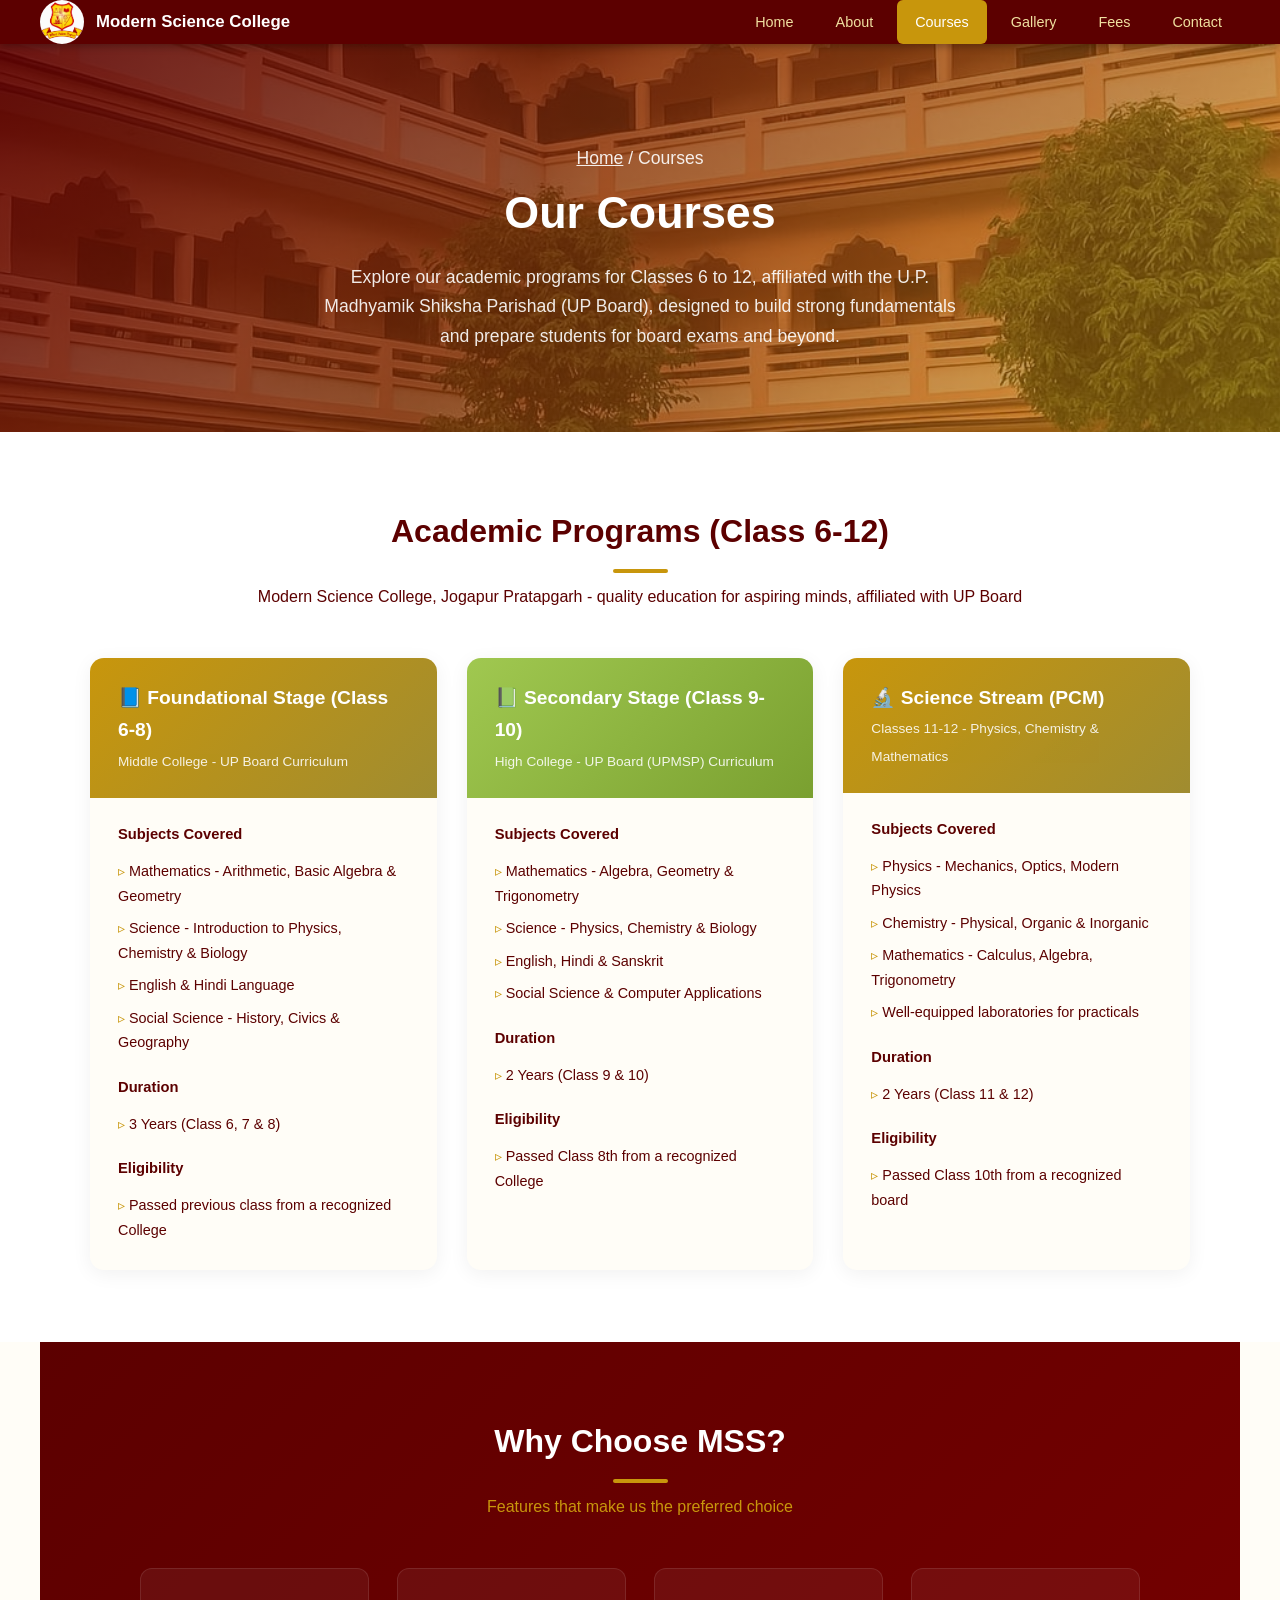
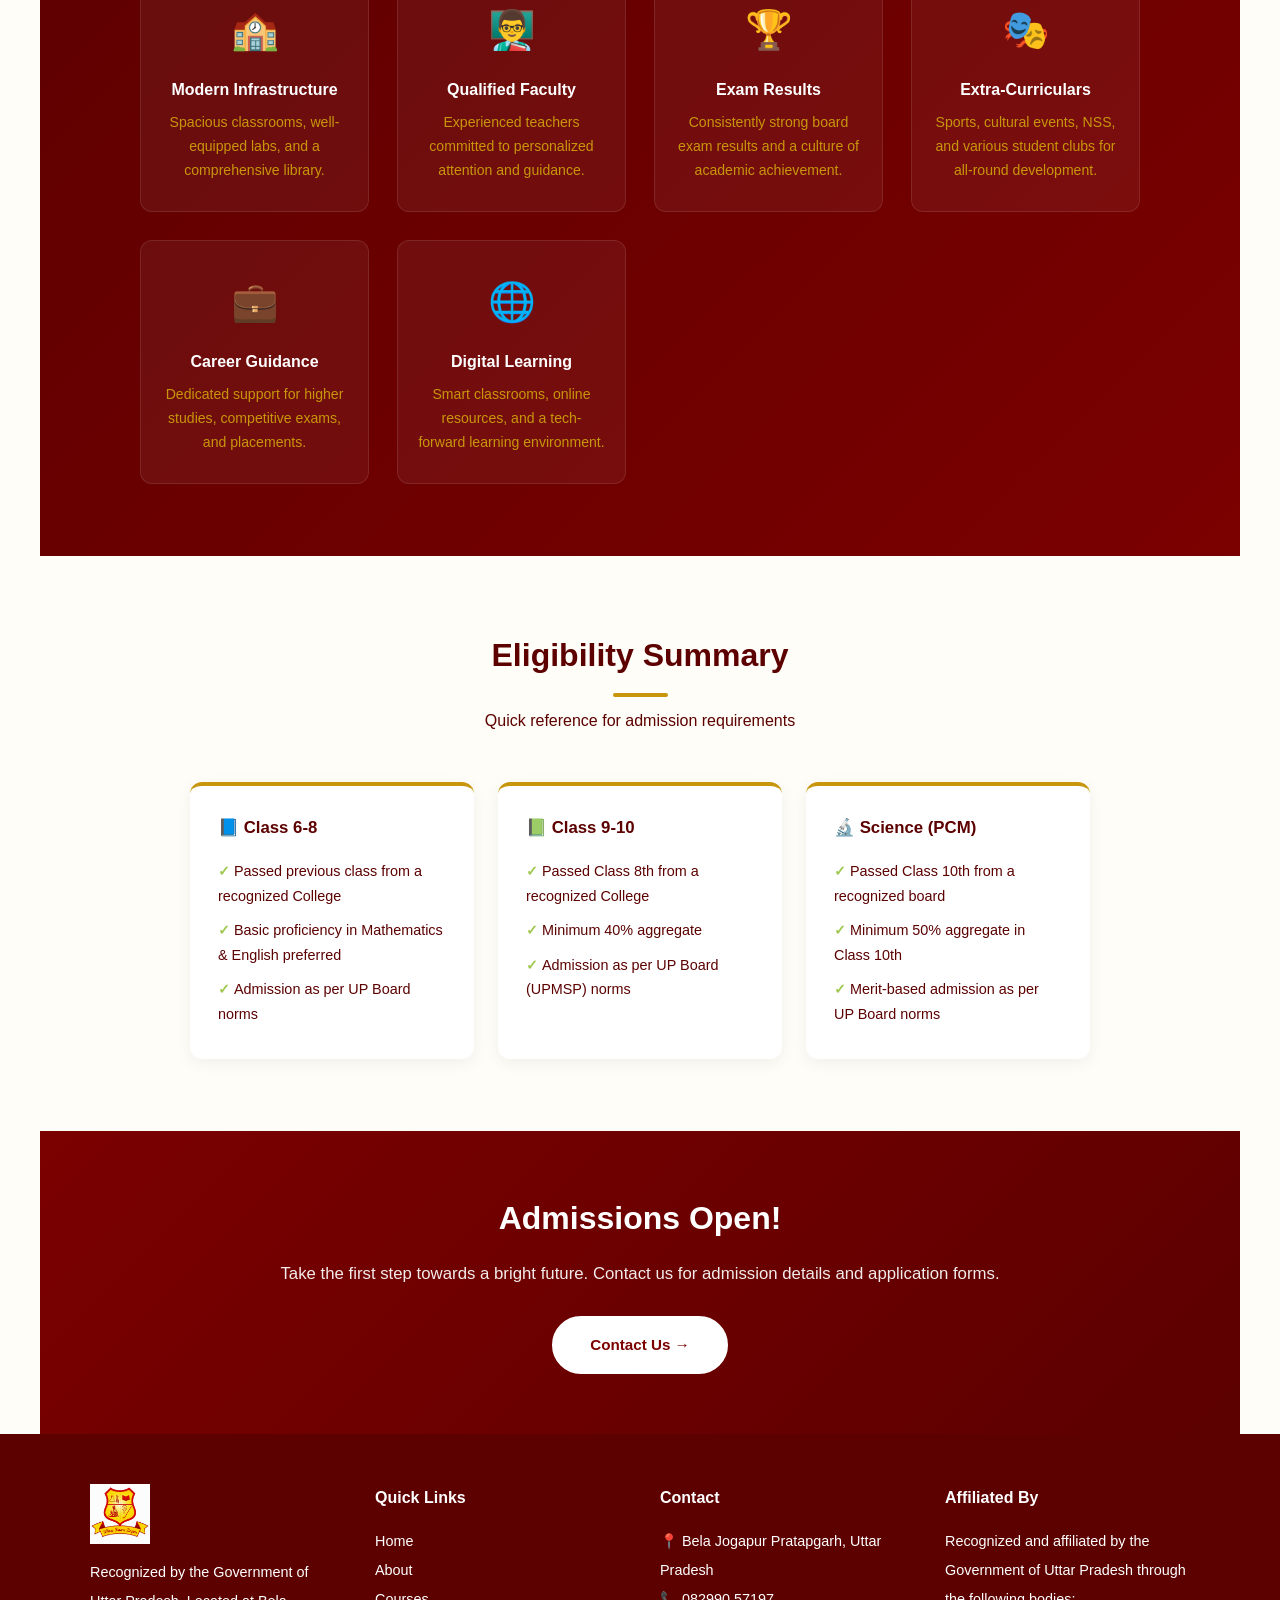
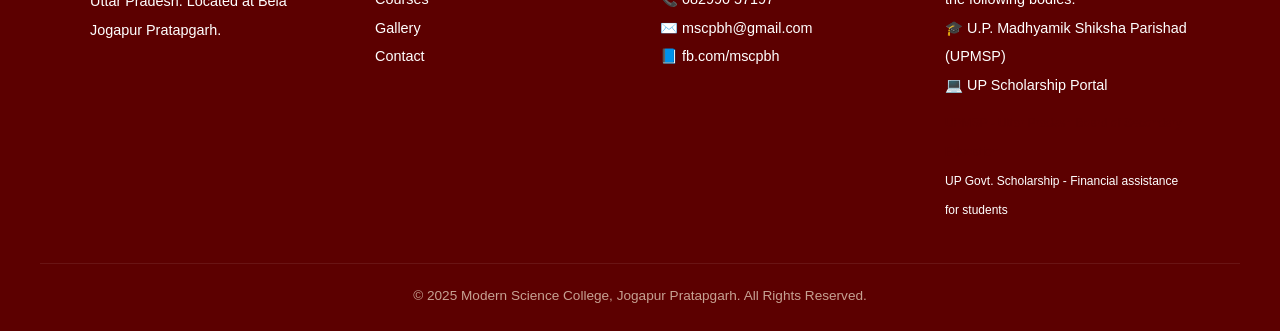
<file: courses.html>
<!DOCTYPE html>
<html lang="en">
<head>
  <meta charset="UTF-8" />
  <meta name="viewport" content="width=device-width, initial-scale=1.0" />
  <title>Courses - Modern Science  College, Jogapur Pratapgarh</title>
  <style>
    *, *::before, *::after { box-sizing: border-box; margin: 0; padding: 0; }
    html { scroll-behavior: smooth; }
    body {
      font-family: 'Segoe UI', Tahoma, sans-serif;
      background: #fffdf7; color: #5c0000; line-height: 1.7;
    }
    a { text-decoration: none; color: inherit; }

    nav {
      position: sticky; top: 0; z-index: 999;
      background: #5c0000;
      display: flex; align-items: center; justify-content: space-between;
      padding: 0 40px;
      box-shadow: 0 2px 8px rgba(0,0,0,0.3);
    }
    .logo {
      display: flex; align-items: center; gap: 12px;
      color: #fff; font-size: 1.05rem; font-weight: 600;
    }
    .logo-img {
      height: 44px; width: auto; border-radius: 50%; flex-shrink: 0;
    }
    .nav-links { display: flex; gap: 6px; list-style: none; }
    .nav-links a {
      display: block; padding: 10px 18px;
      color: #f0e0a0; font-size: 0.9rem; font-weight: 500;
      border-radius: 6px; transition: all 0.2s;
    }
    .nav-links a:hover, .nav-links a.active {
      background: #c8960c; color: #fff;
    }

    /* Hamburger */
    .hamburger {
      display: none;
      flex-direction: column;
      gap: 5px;
      cursor: pointer;
      background: none;
      border: none;
      padding: 6px;
      z-index: 1000;
    }
    .hamburger span {
      display: block;
      width: 26px;
      height: 3px;
      background: #f0e0a0;
      border-radius: 3px;
      transition: all 0.3s;
    }
    .hamburger.open span:nth-child(1) { transform: rotate(45deg) translate(5px, 6px); }
    .hamburger.open span:nth-child(2) { opacity: 0; }
    .hamburger.open span:nth-child(3) { transform: rotate(-45deg) translate(5px, -6px); }

    .page-header {
      background: linear-gradient(135deg, rgba(92,0,0,0.88), rgba(200,150,12,0.5)),
                  url('../img/collegepic1.jpeg') center/cover no-repeat;
      color: #fff; text-align: center;
      padding: 100px 24px 80px;
    }
    .page-header h1 { font-size: 2.8rem; font-weight: 800; margin-bottom: 12px; }
    .page-header p { font-size: 1.1rem; opacity: 0.9; max-width: 650px; margin: 0 auto; }
    .breadcrumb { font-size: 0.88rem; opacity: 0.7; margin-bottom: 12px; }
    .breadcrumb a { color: #fff; text-decoration: underline; }

    section { padding: 72px 40px; max-width: 1200px; margin: 0 auto; }
    .section-title { text-align: center; margin-bottom: 48px; }
    .section-title h2 {
      font-size: 2rem; color: #5c0000;
      display: inline-block; position: relative;
    }
    .section-title h2::after {
      content: ''; display: block; width: 55px; height: 4px;
      background: #c8960c; border-radius: 2px; margin: 10px auto 0;
    }
    .section-title p { color: #5c0000; margin-top: 10px; }

    /* DEPARTMENTS */
    #departments { background: #fff; padding: 72px 40px; }
    .dept-grid {
      display: grid;
      grid-template-columns: repeat(auto-fit, minmax(320px, 1fr));
      gap: 30px; max-width: 1100px; margin: 0 auto;
    }
    .dept-card {
      background: #fffdf7; border-radius: 14px;
      overflow: hidden; box-shadow: 0 4px 20px rgba(0,0,0,0.06);
      transition: transform 0.25s;
    }
    .dept-card:hover { transform: translateY(-6px); }
    .dept-header {
      background: linear-gradient(135deg, #c8960c, #a08c30);
      padding: 24px 28px; color: #fff;
    }
    .dept-header.green { background: linear-gradient(135deg, #a0c850, #7aa030); }
    .dept-header.orange { background: linear-gradient(135deg, #7b0000, #5c0000); }
    .dept-header.teal { background: linear-gradient(135deg, #c8960c, #a08c30); }
    .dept-header h3 { font-size: 1.2rem; }
    .dept-header span { font-size: 0.85rem; opacity: 0.88; }
    .dept-body { padding: 24px 28px; }
    .dept-body h4 { color: #5c0000; font-size: 0.92rem; margin-bottom: 8px; margin-top: 16px; }
    .dept-body h4:first-child { margin-top: 0; }
    .dept-body ul { list-style: none; padding: 0; }
    .dept-body ul li { padding: 4px 0; color: #5c0000; font-size: 0.9rem; }
    .dept-body ul li::before { content: '▹ '; color: #c8960c; }

    /* FEATURES STRIP */
    #features {
      background: linear-gradient(135deg, #5c0000, #7b0000);
      color: #fff; padding: 72px 40px; text-align: center;
    }
    #features .section-title h2 { color: #fff; }
    #features .section-title p { color: #c8960c; }
    .features-grid {
      display: grid; grid-template-columns: repeat(auto-fit, minmax(200px, 1fr));
      gap: 28px; max-width: 1000px; margin: 0 auto;
    }
    .feature-item {
      background: rgba(255,255,255,0.05);
      border: 1px solid rgba(255,255,255,0.1);
      border-radius: 12px; padding: 28px 20px;
    }
    .feature-icon { font-size: 2.4rem; margin-bottom: 14px; }
    .feature-item h3 { font-size: 1rem; margin-bottom: 8px; }
    .feature-item p { color: #c8960c; font-size: 0.88rem; }

    /* ELIGIBILITY */
    #eligibility { background: #fffdf7; padding: 72px 40px; }
    .elig-grid {
      display: grid; grid-template-columns: repeat(auto-fit, minmax(240px, 1fr));
      gap: 24px; max-width: 900px; margin: 0 auto;
    }
    .elig-card {
      background: #fff; border-radius: 12px; padding: 28px;
      box-shadow: 0 4px 16px rgba(0,0,0,0.06);
      border-top: 4px solid #c8960c;
    }
    .elig-card h3 { color: #5c0000; margin-bottom: 12px; font-size: 1.05rem; }
    .elig-card ul { list-style: none; }
    .elig-card ul li { padding: 5px 0; color: #5c0000; font-size: 0.9rem; }
    .elig-card ul li::before { content: '✓ '; color: #a0c850; font-weight: bold; }

    /* ADMISSION CTA */
    .admission-cta {
      background: linear-gradient(135deg, #7b0000, #5c0000);
      color: #fff; text-align: center; padding: 60px 40px;
    }
    .admission-cta h2 { font-size: 2rem; margin-bottom: 14px; }
    .admission-cta p { font-size: 1.05rem; opacity: 0.92; margin-bottom: 28px; }
    .btn-white {
      display: inline-block; padding: 14px 36px; background: #fff; color: #7b0000;
      border: 2px solid #fff; border-radius: 50px;
      font-weight: 600; font-size: 0.95rem; transition: all 0.25s;
    }
    .btn-white:hover { background: transparent; color: #fff; transform: translateY(-2px); }

    /* FOOTER */
    footer {
      background: #5c0000; color: #c8960c;
      padding: 50px 40px 24px;
    }
    .footer-grid {
      display: grid; grid-template-columns: repeat(auto-fit, minmax(200px, 1fr));
      gap: 40px; max-width: 1100px; margin: 0 auto 40px;
    }
    .footer-col h3 { color: #fff; margin-bottom: 16px; font-size: 1rem; }
    .footer-col p, .footer-col a { color: white; font-size: 0.9rem; line-height: 2; display: block; }
    .footer-col a:hover { color: #c8960c; }
    .footer-bottom {
      border-top: 1px solid rgba(255,255,255,0.08);
      text-align: center; padding-top: 20px;
      font-size: 0.85rem; color: rgba(255,248,225,0.65);
    }

    @media (max-width: 768px) {
      nav { padding: 12px 20px; position: relative; }
      .hamburger { display: flex; }
      .nav-links {
        display: none;
        flex-direction: column;
        width: 100%;
        gap: 2px;
        background: #5c0000;
        position: absolute;
        top: 100%;
        left: 0;
        padding: 8px 16px 12px;
        border-top: 1px solid #5c0000;
      }
      .nav-links.open { display: flex; }
      .nav-links a { border-radius: 6px; padding: 12px 14px; }
      .page-header h1 { font-size: 2rem; }
      section, #departments { padding: 50px 20px; }
      .dept-grid { grid-template-columns: 1fr; }
    }
  </style>
</head>
<body>

  <nav>
    <div class="logo">
      <img class="logo-img" src="../img/pnglogo.png" alt="Modern Science College Logo" />
      <span>Modern Science  College</span>
    </div>
    <ul class="nav-links">
      <li><a href="index.html">Home</a></li>
      <li><a href="about.html">About</a></li>
      <li><a href="courses.html" class="active">Courses</a></li>
      <li><a href="gallery.html">Gallery</a></li>
      <li><a href="fees.html">Fees</a></li>
      <li><a href="contact.html">Contact</a></li>
    </ul>
    <button class="hamburger" aria-label="Toggle navigation" onclick="this.classList.toggle('open');document.querySelector('.nav-links').classList.toggle('open')">
      <span></span><span></span><span></span>
    </button>
  </nav>

  <div class="page-header">
    <p class="breadcrumb"><a href="index.html">Home</a> / Courses</p>
    <h1>Our Courses</h1>
    <p>Explore our academic programs for Classes 6 to 12, affiliated with the U.P. Madhyamik Shiksha Parishad (UP Board), designed to build strong fundamentals and prepare students for board exams and beyond.</p>
  </div>

  <!-- DEPARTMENTS -->
  <div id="departments">
    <div class="section-title">
      <h2>Academic Programs (Class 6-12)</h2>
      <p>Modern Science  College, Jogapur Pratapgarh - quality education for aspiring minds, affiliated with UP Board</p>
    </div>
    <div class="dept-grid">
      <div class="dept-card">
        <div class="dept-header">
          <h3>📘 Foundational Stage (Class 6-8)</h3>
          <span>Middle  College - UP Board Curriculum</span>
        </div>
        <div class="dept-body">
          <h4>Subjects Covered</h4>
          <ul>
            <li>Mathematics - Arithmetic, Basic Algebra &amp; Geometry</li>
            <li>Science - Introduction to Physics, Chemistry &amp; Biology</li>
            <li>English &amp; Hindi Language</li>
            <li>Social Science - History, Civics &amp; Geography</li>
          </ul>
          <h4>Duration</h4>
          <ul><li>3 Years (Class 6, 7 &amp; 8)</li></ul>
          <h4>Eligibility</h4>
          <ul><li>Passed previous class from a recognized  College</li></ul>
        </div>
      </div>
      <div class="dept-card">
        <div class="dept-header green">
          <h3>📗 Secondary Stage (Class 9-10)</h3>
          <span>High  College - UP Board (UPMSP) Curriculum</span>
        </div>
        <div class="dept-body">
          <h4>Subjects Covered</h4>
          <ul>
            <li>Mathematics - Algebra, Geometry &amp; Trigonometry</li>
            <li>Science - Physics, Chemistry &amp; Biology</li>
            <li>English, Hindi &amp; Sanskrit</li>
            <li>Social Science &amp; Computer Applications</li>
          </ul>
          <h4>Duration</h4>
          <ul><li>2 Years (Class 9 &amp; 10)</li></ul>
          <h4>Eligibility</h4>
          <ul><li>Passed Class 8th from a recognized  College</li></ul>
        </div>
      </div>
      <div class="dept-card">
        <div class="dept-header">
          <h3>🔬 Science Stream (PCM)</h3>
          <span>Classes 11-12 - Physics, Chemistry &amp; Mathematics</span>
        </div>
        <div class="dept-body">
          <h4>Subjects Covered</h4>
          <ul>
            <li>Physics - Mechanics, Optics, Modern Physics</li>
            <li>Chemistry - Physical, Organic &amp; Inorganic</li>
            <li>Mathematics - Calculus, Algebra, Trigonometry</li>
            <li>Well-equipped laboratories for practicals</li>
          </ul>
          <h4>Duration</h4>
          <ul><li>2 Years (Class 11 &amp; 12)</li></ul>
          <h4>Eligibility</h4>
          <ul><li>Passed Class 10th from a recognized board</li></ul>
        </div>
      </div>
    </div>
  </div>

  <!-- FEATURES -->
  <section id="features">
    <div class="section-title">
      <h2>Why Choose MSS?</h2>
      <p>Features that make us the preferred choice</p>
    </div>
    <div class="features-grid">
      <div class="feature-item">
        <div class="feature-icon">🏫</div>
        <h3>Modern Infrastructure</h3>
        <p>Spacious classrooms, well-equipped labs, and a comprehensive library.</p>
      </div>
      <div class="feature-item">
        <div class="feature-icon">👨‍🏫</div>
        <h3>Qualified Faculty</h3>
        <p>Experienced teachers committed to personalized attention and guidance.</p>
      </div>
      <div class="feature-item">
        <div class="feature-icon">🏆</div>
        <h3>Exam Results</h3>
        <p>Consistently strong board exam results and a culture of academic achievement.</p>
      </div>
      <div class="feature-item">
        <div class="feature-icon">🎭</div>
        <h3>Extra-Curriculars</h3>
        <p>Sports, cultural events, NSS, and various student clubs for all-round development.</p>
      </div>
      <div class="feature-item">
        <div class="feature-icon">💼</div>
        <h3>Career Guidance</h3>
        <p>Dedicated support for higher studies, competitive exams, and placements.</p>
      </div>
      <div class="feature-item">
        <div class="feature-icon">🌐</div>
        <h3>Digital Learning</h3>
        <p>Smart classrooms, online resources, and a tech-forward learning environment.</p>
      </div>
    </div>
  </section>

  <!-- ELIGIBILITY SUMMARY -->
  <section id="eligibility">
    <div class="section-title">
      <h2>Eligibility Summary</h2>
      <p>Quick reference for admission requirements</p>
    </div>
    <div class="elig-grid">
      <div class="elig-card">
        <h3>📘 Class 6-8</h3>
        <ul>
          <li>Passed previous class from a recognized  College</li>
          <li>Basic proficiency in Mathematics &amp; English preferred</li>
          <li>Admission as per UP Board norms</li>
        </ul>
      </div>
      <div class="elig-card">
        <h3>📗 Class 9-10</h3>
        <ul>
          <li>Passed Class 8th from a recognized  College</li>
          <li>Minimum 40% aggregate</li>
          <li>Admission as per UP Board (UPMSP) norms</li>
        </ul>
      </div>
      <div class="elig-card">
        <h3>🔬 Science (PCM)</h3>
        <ul>
          <li>Passed Class 10th from a recognized board</li>
          <li>Minimum 50% aggregate in Class 10th</li>
          <li>Merit-based admission as per UP Board norms</li>
        </ul>
      </div>
    </div>
  </section>

  <!-- ADMISSION CTA -->
  <section class="admission-cta">
    <h2>Admissions Open!</h2>
    <p>Take the first step towards a bright future. Contact us for admission details and application forms.</p>
    <a href="about.html" class="btn-white">Contact Us →</a>
  </section>

  <!-- FOOTER -->
  <footer>
    <div class="footer-grid">
      <div class="footer-col">
        <img src="../img/pnglogo.png" alt="Modern Science College Logo" style="height:60px; width:auto; margin-bottom:14px; display:block;" />
        <p>Recognized by the Government of Uttar Pradesh. Located at Bela Jogapur Pratapgarh.</p>
      </div>
      <div class="footer-col">
        <h3>Quick Links</h3>
        <a href="index.html">Home</a>
        <a href="about.html">About</a>
        <a href="courses.html">Courses</a>
        <a href="gallery.html">Gallery</a>
        <a href="contact.html">Contact</a>
      </div>
      <div class="footer-col">
        <h3>Contact</h3>
        <p>📍 Bela Jogapur Pratapgarh, Uttar Pradesh</p>
        <p>📞 082990 57197</p>
        <p>✉️ mscpbh@gmail.com</p>
        <p><a href="https://www.facebook.com/mscpbh" target="_blank">📘 fb.com/mscpbh</a></p>
      </div>
      <div class="footer-col">
        <h3>Affiliated By</h3>
        <p>Recognized and affiliated by the Government of Uttar Pradesh through the following bodies:</p>
        <p><a href="https://upmsp.edu.in/" target="_blank" rel="noopener">🎓 U.P. Madhyamik Shiksha Parishad (UPMSP)</a></p>
        <p><a href="https://scholarship.up.gov.in/" target="_blank" rel="noopener">💻 UP Scholarship Portal</a></p>
        <p style="margin-top:8px;"><small style="color:#5c0000;">UPMSP - Uttar Pradesh Board of Secondary Education</small></p>
        <p><small>UP Govt. Scholarship - Financial assistance for students</small></p>
      </div>
    </div>
    <div class="footer-bottom">
      <p>&copy; 2025 Modern Science  College, Jogapur Pratapgarh. All Rights Reserved.</p>
    </div>
  </footer>

</body>
</html>
</file>
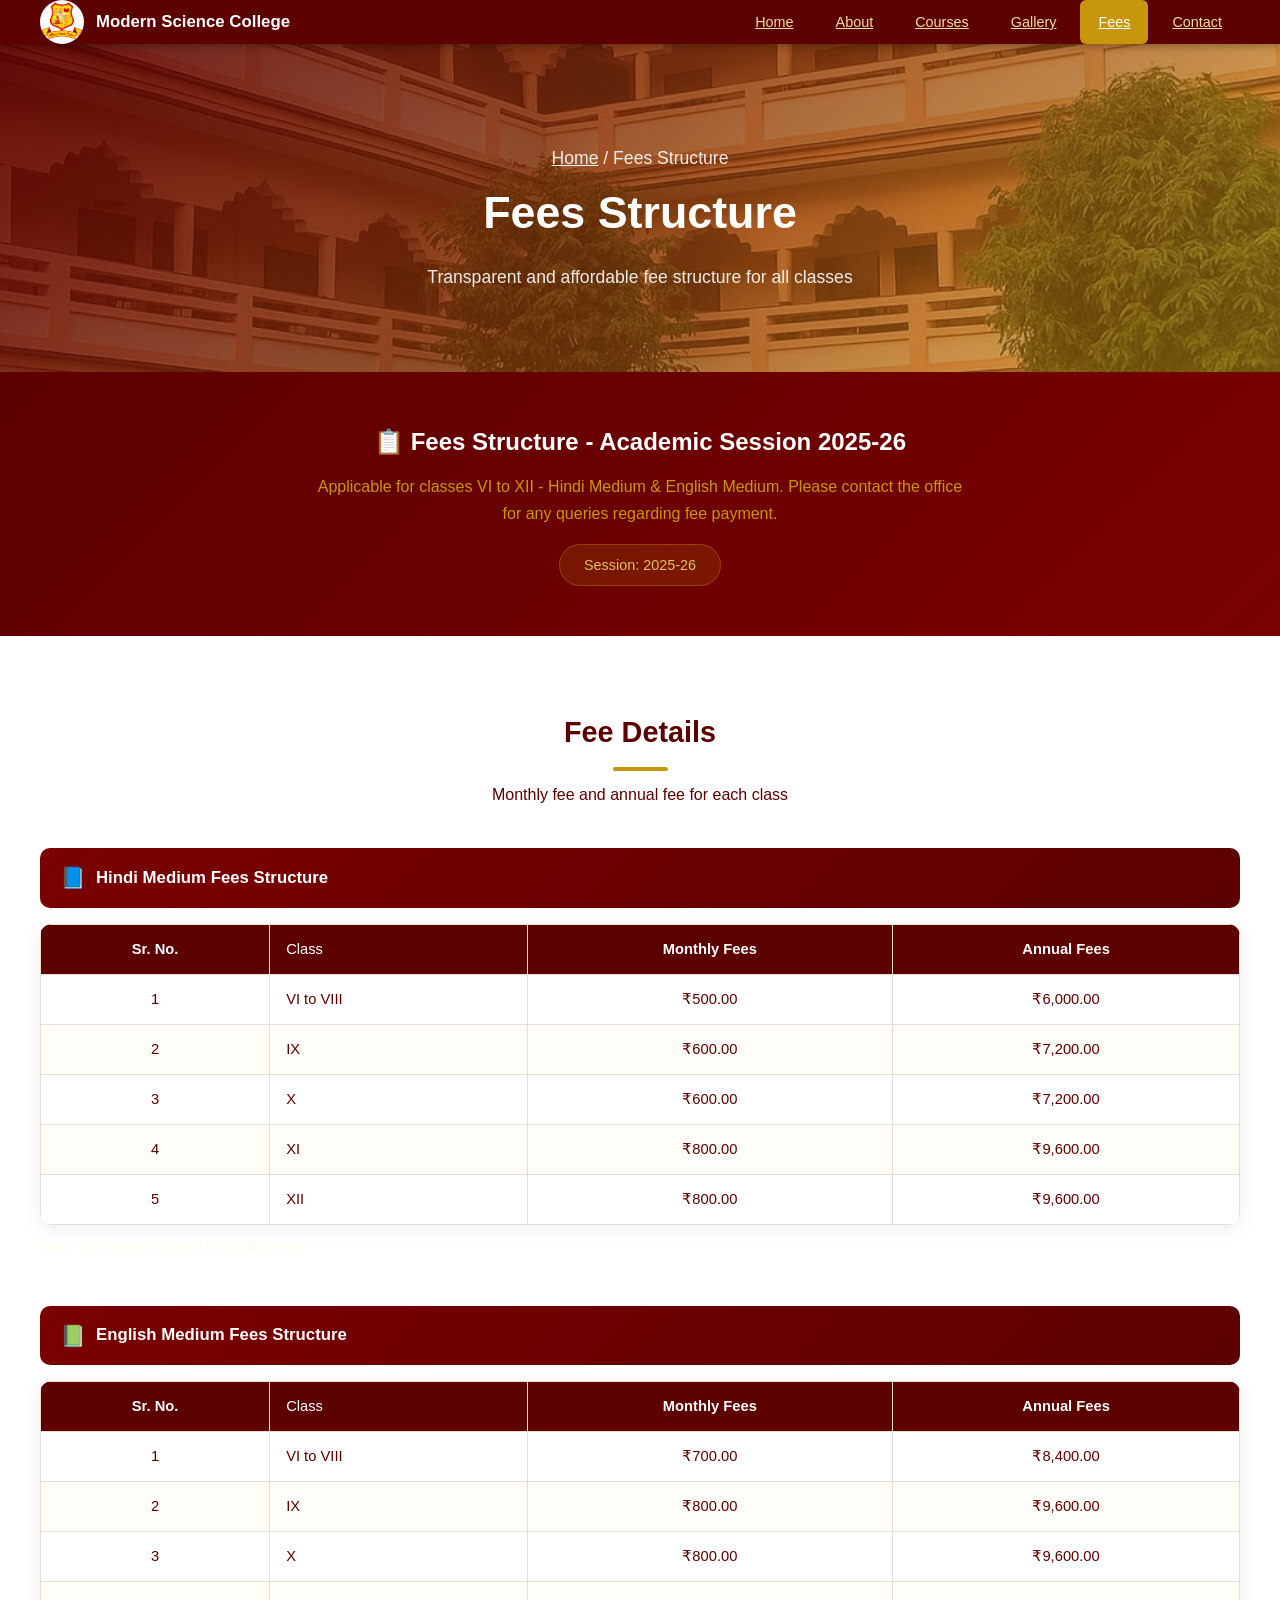
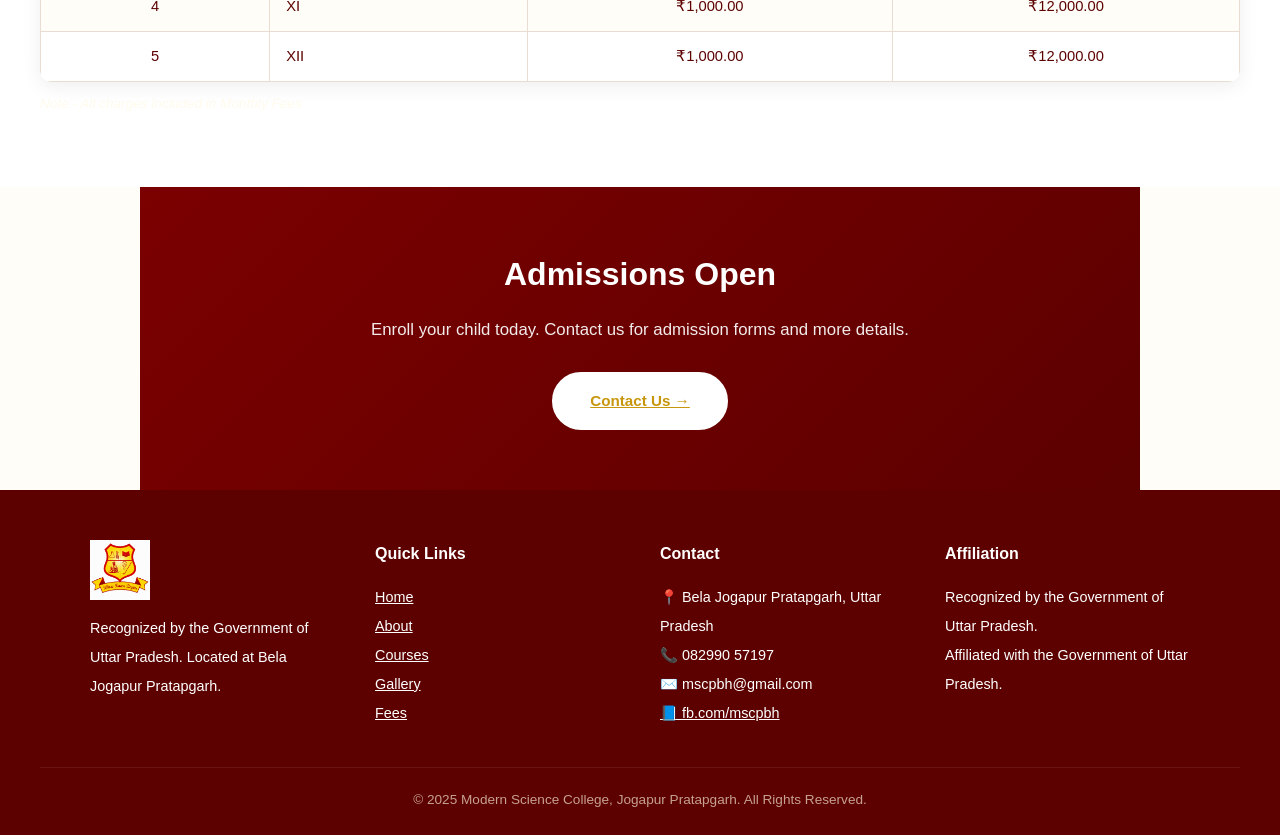
<file: fees.html>
<!DOCTYPE html>
<html lang="en">
<head>
  <meta charset="UTF-8" />
  <meta name="viewport" content="width=device-width, initial-scale=1.0" />
  <title>Fees Structure - Modern Science  College, Jogapur Pratapgarh</title>
  <style>
    *, *::before, *::after { box-sizing: border-box; margin: 0; padding: 0; }
    html { scroll-behavior: smooth; }
    body {
      font-family: 'Segoe UI', Tahoma, sans-serif;
      background: #fffdf7; color: #5c0000; line-height: 1.7;
    }

    nav {
      position: sticky; top: 0; z-index: 999;
      background: #5c0000;
      display: flex; align-items: center; justify-content: space-between;
      padding: 0 40px;
      box-shadow: 0 2px 8px rgba(0,0,0,0.3);
    }
    .logo {
      display: flex; align-items: center; gap: 12px;
      color: #fff; font-size: 1.05rem; font-weight: 600;
    }
    .logo-img {
      height: 44px; width: auto; border-radius: 50%; flex-shrink: 0;
    }
    .nav-links { display: flex; gap: 6px; list-style: none; margin-left: auto; }
    .nav-links a {
      display: block; padding: 10px 18px;
      color: #f0e0a0; font-size: 0.9rem; font-weight: 500;
      border-radius: 6px; transition: all 0.2s;
    }
    .nav-links a:hover, .nav-links a.active {
      background: #c8960c; color: #fff;
    }

    /* Hamburger */
    .hamburger {
      display: none;
      flex-direction: column;
      gap: 5px;
      cursor: pointer;
      background: none;
      border: none;
      padding: 6px;
      z-index: 1000;
    }
    .hamburger span {
      display: block;
      width: 26px; height: 3px;
      background: #f0e0a0;
      border-radius: 3px;
      transition: all 0.3s;
    }
    .hamburger.open span:nth-child(1) { transform: rotate(45deg) translate(5px, 6px); }
    .hamburger.open span:nth-child(2) { opacity: 0; }
    .hamburger.open span:nth-child(3) { transform: rotate(-45deg) translate(5px, -6px); }

    .page-header {
      background: linear-gradient(135deg, rgba(92,0,0,0.88), rgba(200,150,12,0.5)),
                  url('../img/collegepic1.jpeg') center/cover no-repeat;
      color: #fff; text-align: center;
      padding: 100px 24px 80px;
    }
    .page-header h1 { font-size: 2.8rem; font-weight: 800; margin-bottom: 12px; }
    .page-header p { font-size: 1.1rem; opacity: 0.9; max-width: 650px; margin: 0 auto; }
    .breadcrumb { font-size: 0.88rem; opacity: 0.7; margin-bottom: 12px; }
    .breadcrumb a { color: #fff; text-decoration: underline; }

    section { padding: 72px 40px; max-width: 1000px; margin: 0 auto; }
    .section-title { text-align: center; margin-bottom: 40px; }
    .section-title h2 {
      font-size: 1.8rem; color: #5c0000;
      display: inline-block; position: relative;
    }
    .section-title h2::after {
      content: ''; display: block; width: 55px; height: 4px;
      background: #c8960c; border-radius: 2px; margin: 10px auto 0;
    }
    .section-title p { color: #5c0000; margin-top: 10px; }

    #fees-info {
      background: linear-gradient(135deg, #5c0000, #7b0000);
      color: #fff; padding: 50px 40px; text-align: center;
    }
    #fees-info h2 { color: #fff; font-size: 1.5rem; margin-bottom: 10px; }
    #fees-info p { color: #c8960c; font-size: 1rem; max-width: 650px; margin: 0 auto; }
    .session-badge {
      display: inline-block; margin-top: 16px;
      background: rgba(200,150,12,0.15); border: 1px solid rgba(200,150,12,0.35);
      padding: 8px 24px; border-radius: 50px; font-size: 0.9rem;
      color: #e0c068;
    }

    #fees-tables { background: #fff; padding: 72px 40px; }
    .fee-section { margin-bottom: 48px; }
    .fee-section:last-child { margin-bottom: 0; }
    .fee-section-title {
      background: linear-gradient(135deg, #7b0000, #5c0000);
      color: #fff; padding: 12px 20px; border-radius: 10px;
      margin-bottom: 16px; font-size: 1.05rem; font-weight: 700;
      display: flex; align-items: center; gap: 10px;
    }
    .fee-section-title .icon { font-size: 1.3rem; }
    .fee-table-wrap { overflow-x: auto; border-radius: 12px; box-shadow: 0 4px 20px rgba(0,0,0,0.07); }
    table { width: 100%; border-collapse: collapse; min-width: 600px; }
    th, td {
      border: 1px solid #e8ddd0; padding: 12px 16px; text-align: center; font-size: 0.92rem;
    }
    thead th {
      background: #5c0000; color: #fff; font-weight: 600; white-space: nowrap;
    }
    tbody tr:nth-child(even) { background: #fffdf7; }
    tbody tr:hover { background: #fffdf7; }
    .class-col { text-align: left; font-weight: 500; }
    .fee-note {
      margin-top: 10px; font-size: 0.85rem; color: rgba(255,248,225,0.65); font-style: italic;
    }

    .admission-cta {
      background: linear-gradient(135deg, #7b0000, #5c0000);
      color: #fff; text-align: center; padding: 60px 40px;
    }
    .admission-cta h2 { font-size: 2rem; margin-bottom: 14px; }
    .admission-cta p { font-size: 1.05rem; opacity: 0.92; margin-bottom: 28px; }
    .btn-white {
      display: inline-block; padding: 14px 36px; background: #fff; color: #c8960c;
      border: 2px solid #fff; border-radius: 50px;
      font-weight: 600; font-size: 0.95rem; transition: all 0.25s;
    }
    .btn-white:hover { background: transparent; color: #fff; transform: translateY(-2px); }

    footer {
      background: #5c0000; color: #c8960c;
      padding: 50px 40px 24px;
    }
    .footer-grid {
      display: grid; grid-template-columns: repeat(auto-fit, minmax(200px, 1fr));
      gap: 40px; max-width: 1100px; margin: 0 auto 40px;
    }
    .footer-col h3 { color: #fff; margin-bottom: 16px; font-size: 1rem; }
    .footer-col p, .footer-col a { color: white; font-size: 0.9rem; line-height: 2; display: block; }
    .footer-col a:hover { color: #c8960c; }
    .footer-bottom {
      border-top: 1px solid rgba(255,255,255,0.08);
      text-align: center; padding-top: 20px; font-size: 0.85rem; color: rgba(255,248,225,0.65);
    }

    @media (max-width: 768px) {
      nav { padding: 14px 20px; position: relative; }
      .hamburger { display: flex; }
      .nav-links {
        display: none;
        flex-direction: column;
        width: 100%;
        gap: 2px;
        background: #5c0000;
        position: absolute;
        top: 100%;
        left: 0;
        padding: 8px 16px 12px;
        border-top: 1px solid #e0c068;
      }
      .nav-links.open { display: flex; }
      .nav-links a { border-radius: 6px; padding: 12px 14px; }
      .page-header h1 { font-size: 2rem; }
      section, #fees-tables { padding: 50px 20px; }
    }
  </style>
</head>
<body>

  <nav>
    <div class="logo">
      <img class="logo-img" src="../img/pnglogo.png" alt="Modern Science College Logo" />
      <span>Modern Science  College</span>
    </div>
    <ul class="nav-links">
      <li><a href="index.html">Home</a></li>
      <li><a href="about.html">About</a></li>
      <li><a href="courses.html">Courses</a></li>
      <li><a href="gallery.html">Gallery</a></li>
      <li><a href="fees.html" class="active">Fees</a></li>
      <li><a href="contact.html">Contact</a></li>
    </ul>
    <button class="hamburger" aria-label="Toggle navigation" onclick="this.classList.toggle('open');document.querySelector('.nav-links').classList.toggle('open')">
      <span></span><span></span><span></span>
    </button>
  </nav>

  <div class="page-header">
    <p class="breadcrumb"><a href="index.html">Home</a> / Fees Structure</p>
    <h1>Fees Structure</h1>
    <p>Transparent and affordable fee structure for all classes</p>
  </div>

  <!-- INFO BANNER -->
  <div id="fees-info">
    <h2>📋 Fees Structure - Academic Session 2025-26</h2>
    <p>Applicable for classes VI to XII - Hindi Medium &amp; English Medium. Please contact the office for any queries regarding fee payment.</p>
    <span class="session-badge">Session: 2025-26</span>
  </div>

  <!-- FEE TABLES -->
  <div id="fees-tables">
    <div class="section-title">
      <h2>Fee Details</h2>
      <p>Monthly fee and annual fee for each class</p>
    </div>

    <!-- Hindi Medium Fees Structure -->
    <div class="fee-section">
      <div class="fee-section-title"><span class="icon">📘</span> Hindi Medium Fees Structure</div>
      <div class="fee-table-wrap">
        <table>
          <thead><tr><th>Sr. No.</th><th class="class-col">Class</th><th>Monthly Fees</th><th>Annual Fees</th></tr></thead>
          <tbody>
            <tr><td>1</td><td class="class-col">VI to VIII</td><td>₹500.00</td><td>₹6,000.00</td></tr>
            <tr><td>2</td><td class="class-col">IX</td><td>₹600.00</td><td>₹7,200.00</td></tr>
            <tr><td>3</td><td class="class-col">X</td><td>₹600.00</td><td>₹7,200.00</td></tr>
            <tr><td>4</td><td class="class-col">XI</td><td>₹800.00</td><td>₹9,600.00</td></tr>
            <tr><td>5</td><td class="class-col">XII</td><td>₹800.00</td><td>₹9,600.00</td></tr>
          </tbody>
        </table>
      </div>
      <p class="fee-note">Note - All charges included in Monthly Fees</p>
    </div>

    <!-- English Medium Fees Structure -->
    <div class="fee-section">
      <div class="fee-section-title"><span class="icon">📗</span> English Medium Fees Structure</div>
      <div class="fee-table-wrap">
        <table>
          <thead><tr><th>Sr. No.</th><th class="class-col">Class</th><th>Monthly Fees</th><th>Annual Fees</th></tr></thead>
          <tbody>
            <tr><td>1</td><td class="class-col">VI to VIII</td><td>₹700.00</td><td>₹8,400.00</td></tr>
            <tr><td>2</td><td class="class-col">IX</td><td>₹800.00</td><td>₹9,600.00</td></tr>
            <tr><td>3</td><td class="class-col">X</td><td>₹800.00</td><td>₹9,600.00</td></tr>
            <tr><td>4</td><td class="class-col">XI</td><td>₹1,000.00</td><td>₹12,000.00</td></tr>
            <tr><td>5</td><td class="class-col">XII</td><td>₹1,000.00</td><td>₹12,000.00</td></tr>
          </tbody>
        </table>
      </div>
      <p class="fee-note">Note - All charges included in Monthly Fees</p>
    </div>
  </div>

  <!-- ADMISSION CTA -->
  <section class="admission-cta">
    <h2>Admissions Open</h2>
    <p>Enroll your child today. Contact us for admission forms and more details.</p>
    <a href="about.html" class="btn-white">Contact Us →</a>
  </section>

  <!-- FOOTER -->
  <footer>
    <div class="footer-grid">
      <div class="footer-col">
        <img src="../img/pnglogo.png" alt="Modern Science College Logo" style="height:60px; width:auto; margin-bottom:14px; display:block;" />
        <p>Recognized by the Government of Uttar Pradesh. Located at Bela Jogapur Pratapgarh.</p>
      </div>
      <div class="footer-col">
        <h3>Quick Links</h3>
        <a href="index.html">Home</a>
        <a href="about.html">About</a>
        <a href="courses.html">Courses</a>
        <a href="gallery.html">Gallery</a>
        <a href="fees.html">Fees</a>
      </div>
      <div class="footer-col">
        <h3>Contact</h3>
        <p>📍 Bela Jogapur Pratapgarh, Uttar Pradesh</p>
        <p>📞 082990 57197</p>
        <p>✉️ mscpbh@gmail.com</p>
        <p><a href="https://www.facebook.com/mscpbh" target="_blank">📘 fb.com/mscpbh</a></p>
      </div>
      <div class="footer-col">
        <h3>Affiliation</h3>
        <p>Recognized by the Government of Uttar Pradesh.</p>
        <p>Affiliated with the Government of Uttar Pradesh.</p>
      </div>
    </div>
    <div class="footer-bottom">
      <p>&copy; 2025 Modern Science  College, Jogapur Pratapgarh. All Rights Reserved.</p>
    </div>
  </footer>

</body>
</html>
</file>
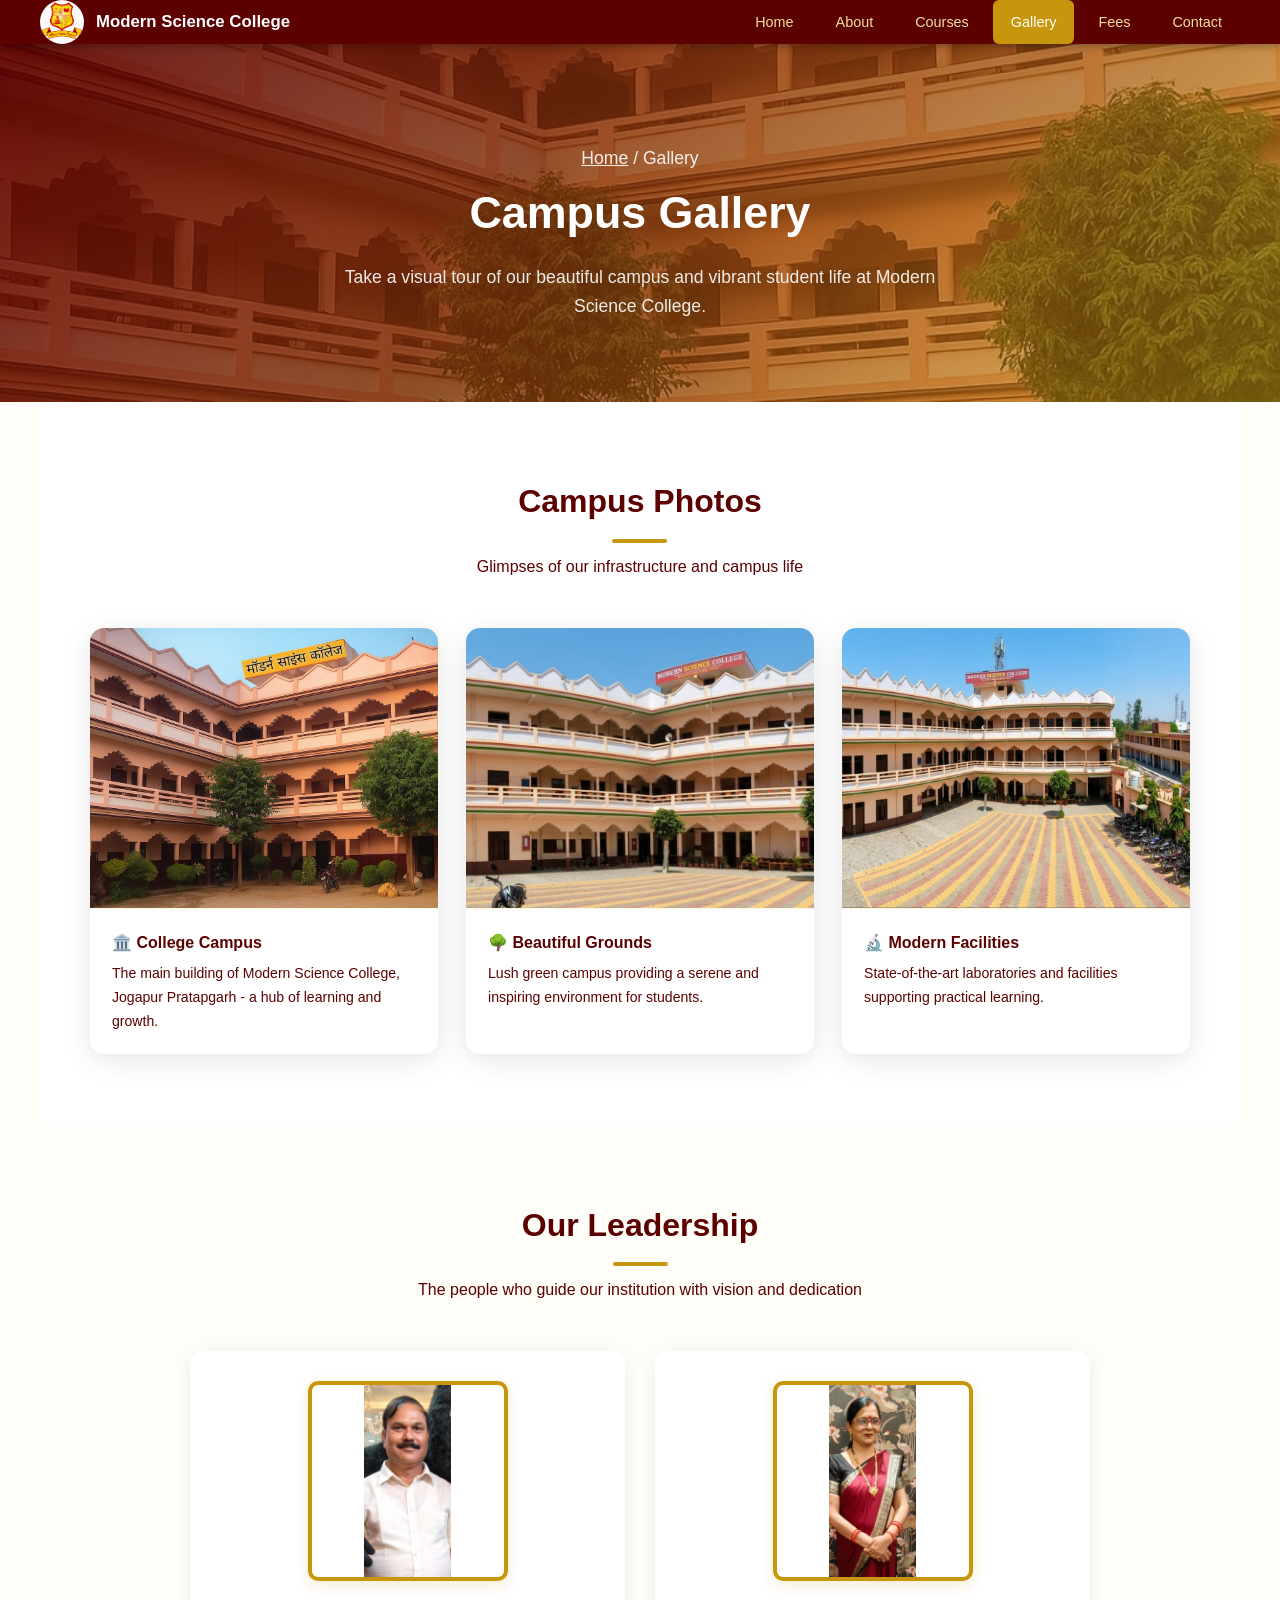
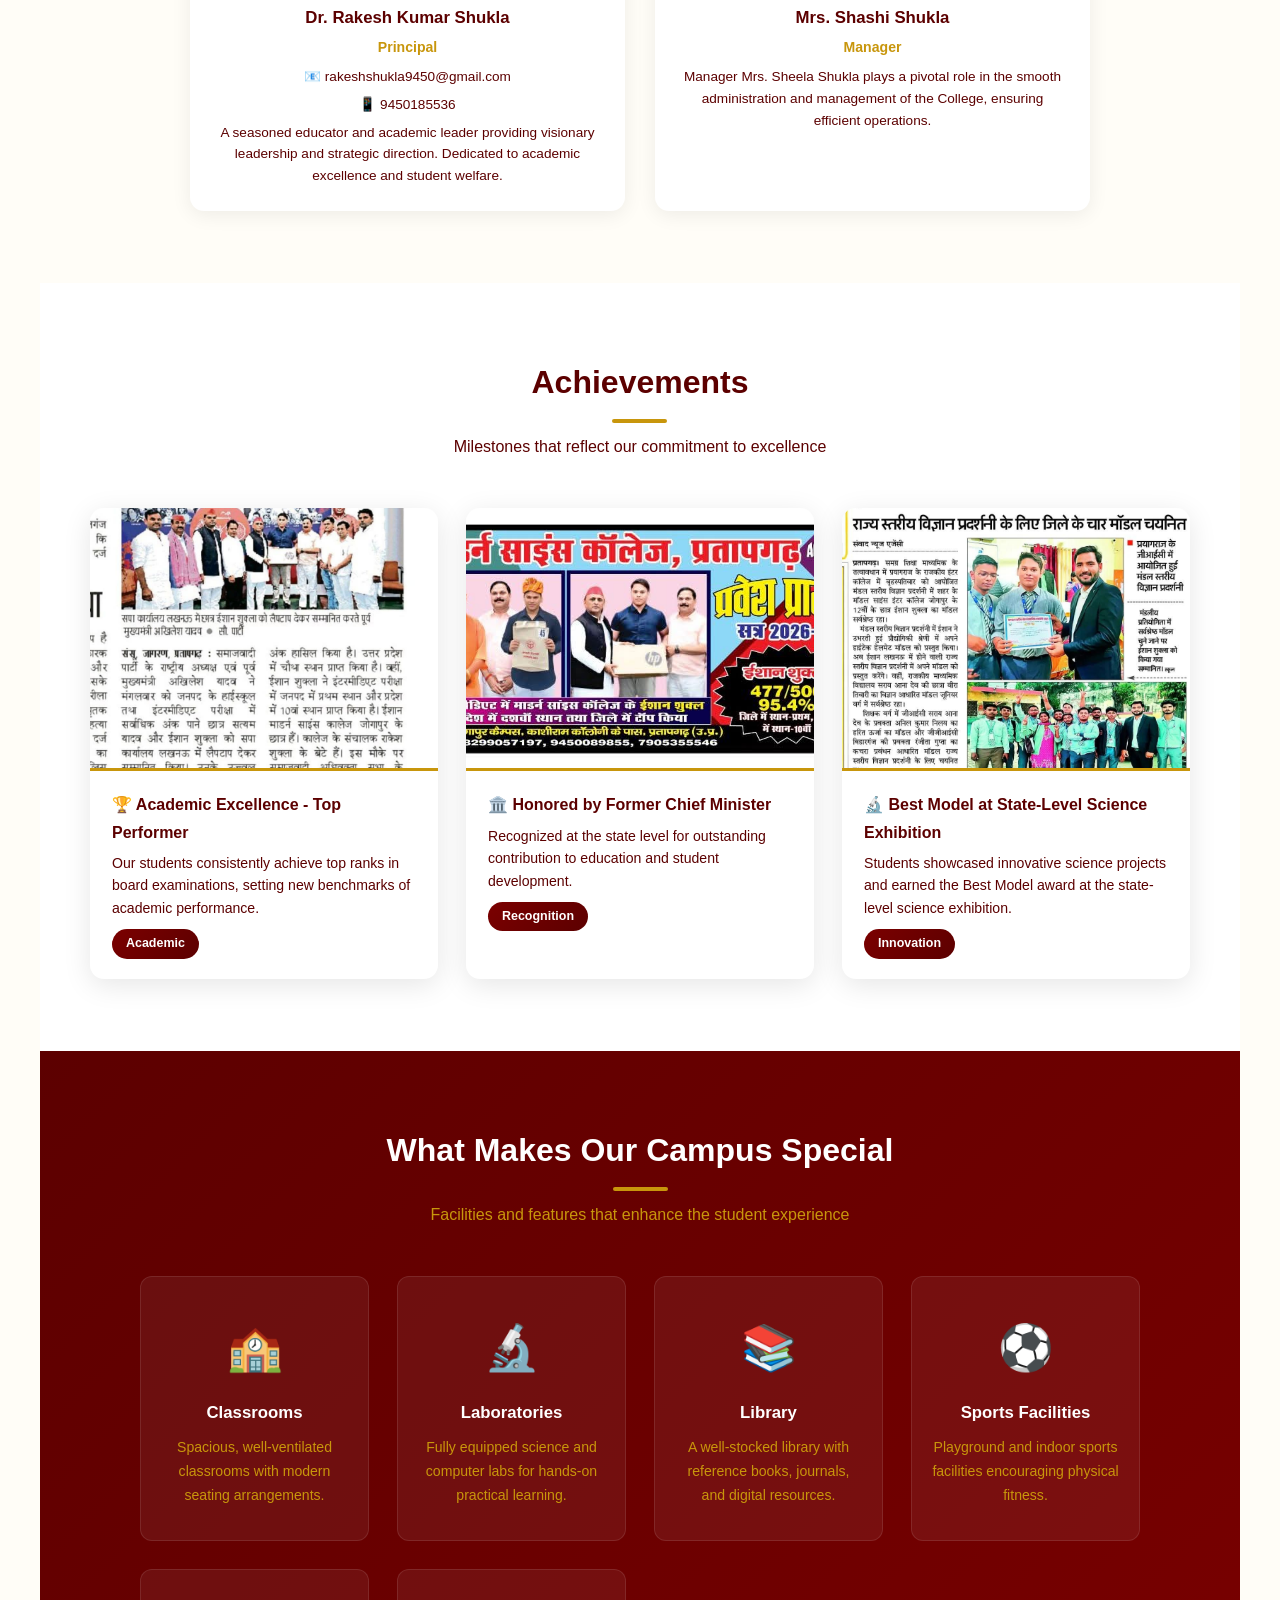
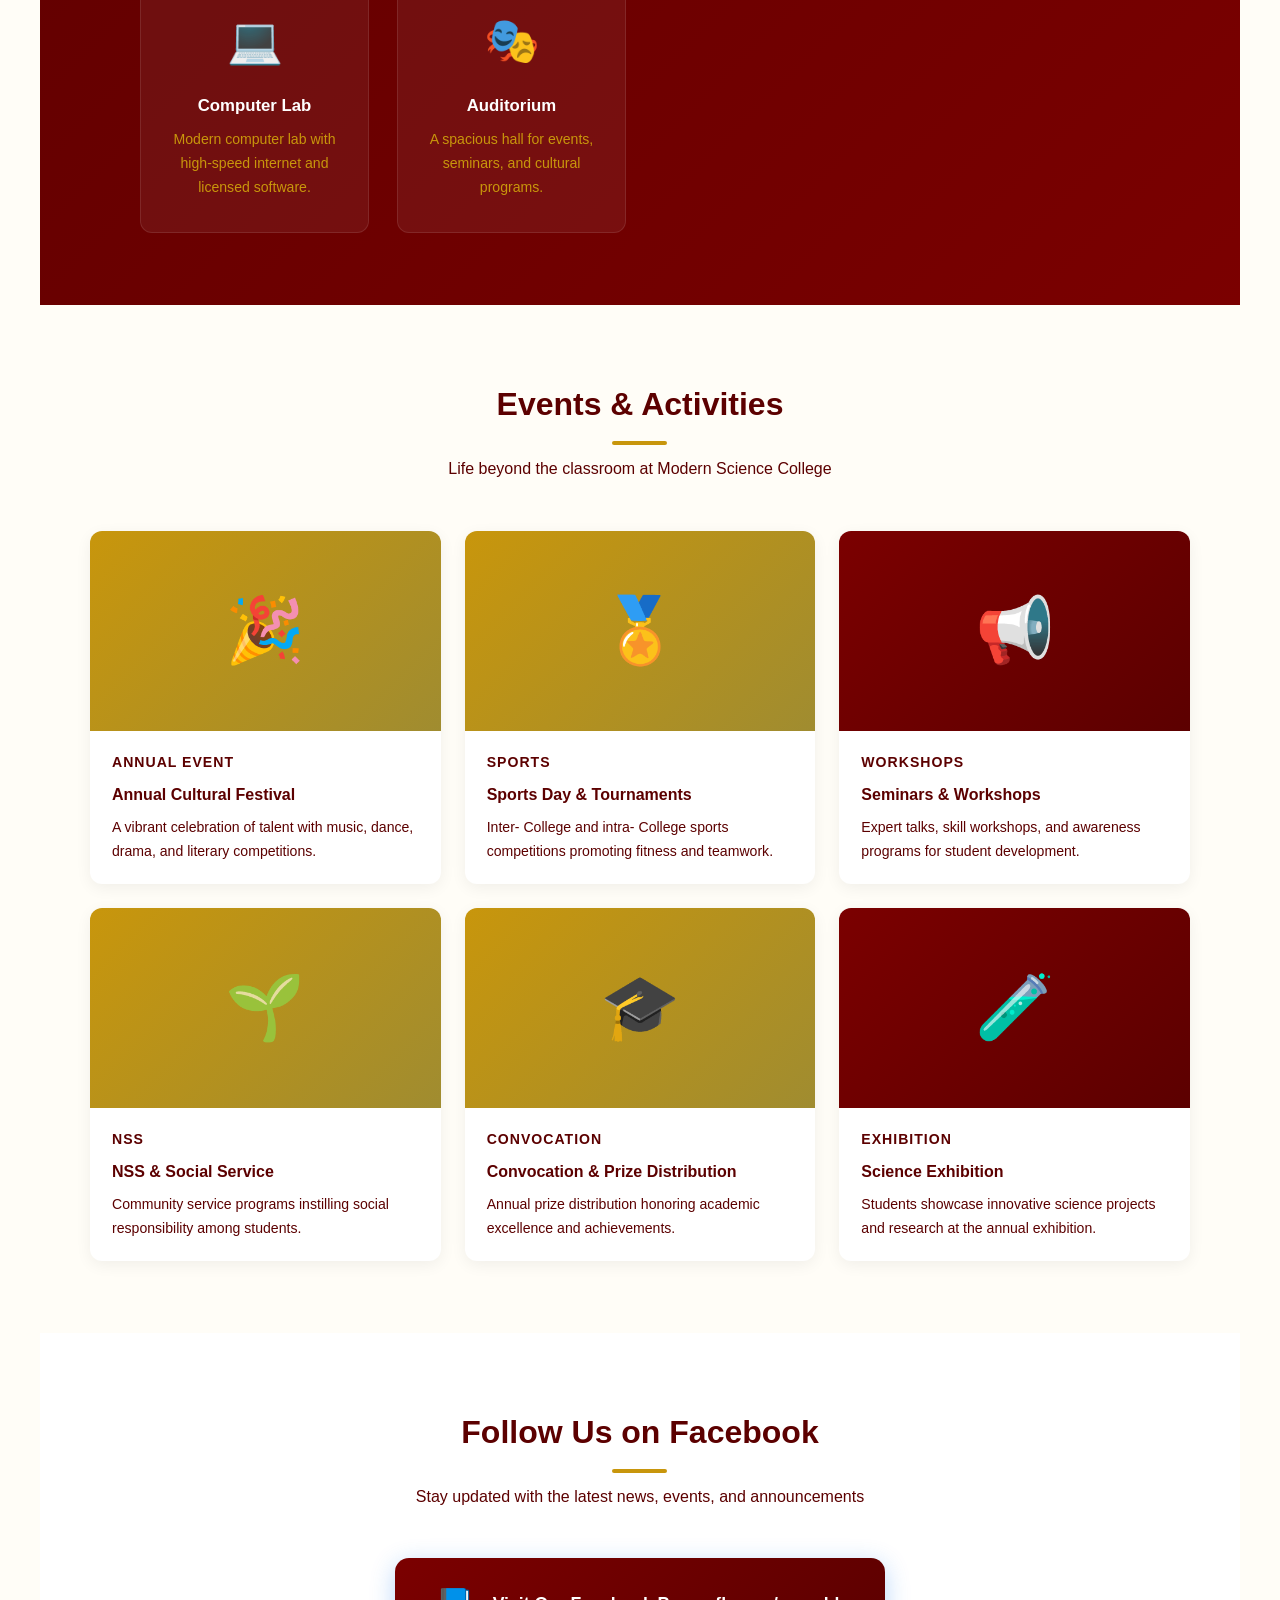
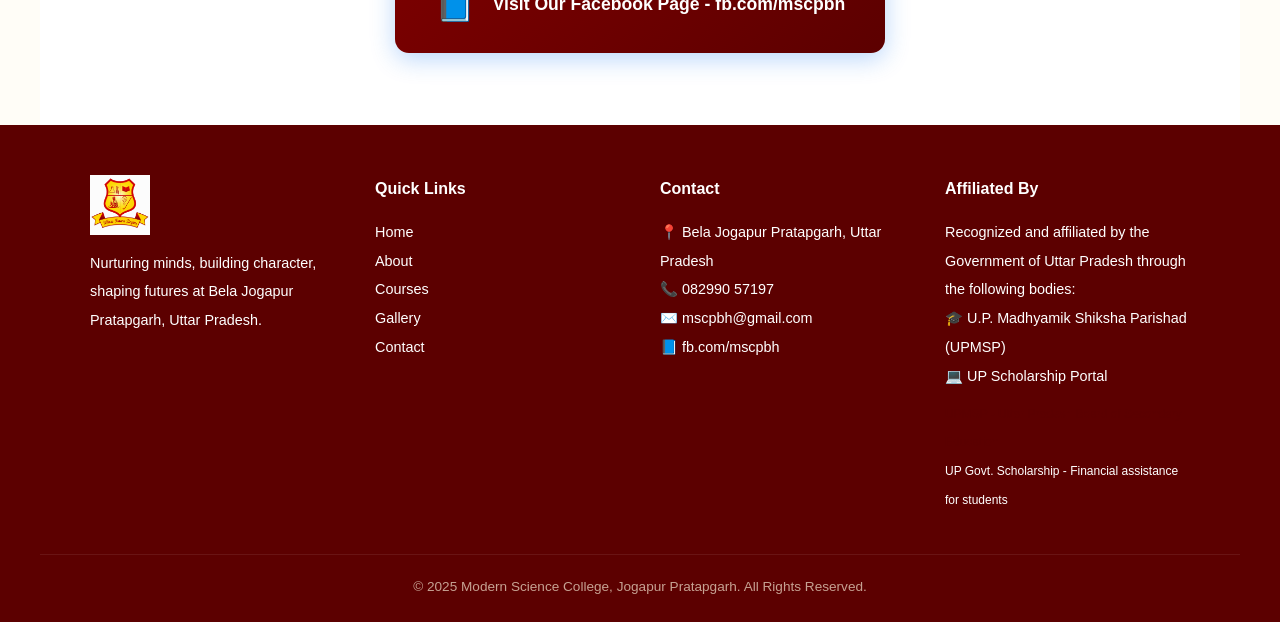
<file: gallery.html>
<!DOCTYPE html>
<html lang="en">
<head>
  <meta charset="UTF-8" />
  <meta name="viewport" content="width=device-width, initial-scale=1.0" />
  <title>Gallery - Modern Science  College, Jogapur Pratapgarh</title>
  <style>
    *, *::before, *::after { box-sizing: border-box; margin: 0; padding: 0; }
    html { scroll-behavior: smooth; }
    body {
      font-family: 'Segoe UI', Tahoma, sans-serif;
      background: #fffdf7; color: #5c0000; line-height: 1.7;
    }
    a { text-decoration: none; color: inherit; }

    nav {
      position: sticky; top: 0; z-index: 999;
      background: #5c0000;
      display: flex; align-items: center; justify-content: space-between;
      padding: 0 40px;
      box-shadow: 0 2px 8px rgba(0,0,0,0.3);
    }
    .logo {
      display: flex; align-items: center; gap: 12px;
      color: #fff; font-size: 1.05rem; font-weight: 600;
    }
    .logo-img {
      height: 44px; width: auto; border-radius: 50%; flex-shrink: 0;
    }
    .nav-links { display: flex; gap: 6px; list-style: none; }
    .nav-links a {
      display: block; padding: 10px 18px;
      color: #f0e0a0; font-size: 0.9rem; font-weight: 500;
      border-radius: 6px; transition: all 0.2s;
    }
    .nav-links a:hover, .nav-links a.active {
      background: #c8960c; color: #fff;
    }

    /* Hamburger */
    .hamburger {
      display: none;
      flex-direction: column;
      gap: 5px;
      cursor: pointer;
      background: none;
      border: none;
      padding: 6px;
      z-index: 1000;
    }
    .hamburger span {
      display: block;
      width: 26px; height: 3px;
      background: #f0e0a0;
      border-radius: 3px;
      transition: all 0.3s;
    }
    .hamburger.open span:nth-child(1) { transform: rotate(45deg) translate(5px, 6px); }
    .hamburger.open span:nth-child(2) { opacity: 0; }
    .hamburger.open span:nth-child(3) { transform: rotate(-45deg) translate(5px, -6px); }

    .page-header {
      background: linear-gradient(135deg, rgba(92,0,0,0.88), rgba(200,150,12,0.5)),
                  url('../img/collegepic1.jpeg') center/cover no-repeat;
      color: #fff; text-align: center;
      padding: 100px 24px 80px;
    }
    .page-header h1 { font-size: 2.8rem; font-weight: 800; margin-bottom: 12px; }
    .page-header p { font-size: 1.1rem; opacity: 0.9; max-width: 650px; margin: 0 auto; }
    .breadcrumb { font-size: 0.88rem; opacity: 0.7; margin-bottom: 12px; }
    .breadcrumb a { color: #fff; text-decoration: underline; }

    section { padding: 72px 40px; max-width: 1200px; margin: 0 auto; }
    .section-title { text-align: center; margin-bottom: 48px; }
    .section-title h2 {
      font-size: 2rem; color: #5c0000;
      display: inline-block; position: relative;
    }
    .section-title h2::after {
      content: ''; display: block; width: 55px; height: 4px;
      background: #c8960c; border-radius: 2px; margin: 10px auto 0;
    }
    .section-title p { color: #5c0000; margin-top: 10px; }

    /* GALLERY GRID */
    #gallery-main { background: #fff; padding: 72px 40px; }
    .gallery-grid {
      display: grid;
      grid-template-columns: repeat(auto-fit, minmax(340px, 1fr));
      gap: 28px; max-width: 1100px; margin: 0 auto;
    }
    .gallery-card {
      border-radius: 14px; overflow: hidden;
      box-shadow: 0 6px 28px rgba(0,0,0,0.1);
      background: #fff; transition: transform 0.25s;
    }
    .gallery-card:hover { transform: translateY(-6px); }
    .gallery-card img {
      width: 100%; height: 280px; object-fit: cover; display: block;
      transition: transform 0.4s;
    }
    .gallery-card:hover img { transform: scale(1.04); }
    .gallery-caption {
      padding: 20px 22px;
      border-top: 1px solid #fff8e1;
    }
    .gallery-caption h3 { color: #5c0000; font-size: 1rem; margin-bottom: 6px; }
    .gallery-caption p { color: #5c0000; font-size: 0.88rem; }

    /* LEADERSHIP CARDS */
    #leadership-gallery { background: #fffdf7; }
    .leadership-gallery-grid {
      display: grid; grid-template-columns: repeat(auto-fit, minmax(280px, 1fr));
      gap: 30px; max-width: 900px; margin: 0 auto;
    }
    .leader-gallery-card {
      text-align: center;
      background: #fff;
      border-radius: 14px;
      padding: 30px 24px 24px;
      box-shadow: 0 4px 20px rgba(0,0,0,0.07);
      transition: transform 0.3s ease, box-shadow 0.3s ease;
    }
    .leader-gallery-card:hover {
      transform: translateY(-6px);
      box-shadow: 0 14px 36px rgba(0,0,0,0.13);
    }
    .leader-gallery-img {
      width: 200px; height: 200px; border-radius: 10px;
      object-fit: contain;
      background-size: cover;
      border: 4px solid #c8960c;
      margin-bottom: 14px;
      box-shadow: 0 4px 14px rgba(200,150,12,0.2);
    }
    .leader-gallery-card h3 { color: #5c0000; font-size: 1.05rem; margin-bottom: 4px; }
    .leader-gallery-card .role { color: #c8960c; font-size: 0.88rem; font-weight: 600; margin-bottom: 6px; }
    .leader-gallery-card .desc { color: #5c0000; font-size: 0.85rem; margin-top: 6px; line-height: 1.6; }

    /* ACHIEVEMENT CARDS */
    #achievements-gallery { background: #fff; }
    .achievement-gallery-grid {
      display: grid; grid-template-columns: repeat(auto-fit, minmax(280px, 1fr));
      gap: 28px; max-width: 1100px; margin: 0 auto;
    }
    .achievement-gallery-card {
      border-radius: 14px; overflow: hidden;
      background: #fff;
      box-shadow: 0 6px 28px rgba(0,0,0,0.1);
      transition: transform 0.3s ease, box-shadow 0.3s ease;
      cursor: pointer;
    }
    .achievement-gallery-card:hover {
      transform: translateY(-8px);
      box-shadow: 0 16px 40px rgba(0,0,0,0.15);
    }
    .achievement-gallery-card img {
      width: 100%; height: 260px; object-fit: cover; display: block;
      transition: transform 0.4s;
    }
    .achievement-gallery-card:hover img { transform: scale(1.05); }
    .achievement-gallery-card .ach-gallery-body {
      padding: 20px 22px;
      border-top: 3px solid #c8960c;
    }
    .achievement-gallery-card .ach-gallery-title {
      color: #5c0000; font-size: 1rem; font-weight: 700; margin-bottom: 6px;
    }
    .achievement-gallery-card .ach-gallery-desc {
      color: #5c0000; font-size: 0.88rem; line-height: 1.6;
    }
    .achievement-gallery-card .ach-gallery-badge {
      display: inline-block;
      margin-top: 10px;
      padding: 4px 14px;
      background: linear-gradient(135deg, #7b0000, #5c0000);
      color: #fff; font-size: 0.78rem; font-weight: 600;
      border-radius: 20px;
    }

    /* HIGHLIGHT BANNER */
    #gallery-highlight {
      background: linear-gradient(135deg, #5c0000, #7b0000);
      color: #fff; padding: 72px 40px; text-align: center;
    }
    #gallery-highlight .section-title h2 { color: #fff; }
    #gallery-highlight .section-title p { color: #c8960c; }
    .highlight-grid {
      display: grid; grid-template-columns: repeat(auto-fit, minmax(200px, 1fr));
      gap: 28px; max-width: 1000px; margin: 0 auto;
    }
    .highlight-card {
      background: rgba(255,255,255,0.06);
      border: 1px solid rgba(255,255,255,0.1);
      border-radius: 12px; padding: 32px 20px; text-align: center;
    }
    .highlight-icon { font-size: 2.8rem; margin-bottom: 14px; }
    .highlight-card h3 { font-size: 1.05rem; margin-bottom: 8px; }
    .highlight-card p { color: #c8960c; font-size: 0.88rem; }

    /* EVENTS GRID */
    #events { background: #fffdf7; }
    .events-grid {
      display: grid; grid-template-columns: repeat(auto-fit, minmax(280px, 1fr));
      gap: 24px; max-width: 1100px; margin: 0 auto;
    }
    .event-card {
      background: #fff; border-radius: 12px;
      overflow: hidden; box-shadow: 0 4px 16px rgba(0,0,0,0.06);
      transition: transform 0.2s;
    }
    .event-card:hover { transform: translateY(-4px); }
    .event-img {
      height: 200px;
      display: flex; align-items: center; justify-content: center;
      font-size: 4rem;
    }
    .event-img.e1 { background: linear-gradient(135deg, #c8960c, #a08c30); }
    .event-img.e2 { background: linear-gradient(135deg, #c8960c, #a08c30); }
    .event-img.e3 { background: linear-gradient(135deg, #7b0000, #5c0000); }
    .event-body { padding: 20px 22px; }
    .event-date { font-size: 0.8rem; color: #c8960c; font-weight: 700; text-transform: uppercase; letter-spacing: 1px; }
    .event-body h3 { color: #5c0000; margin: 6px 0 8px; font-size: 1rem; }
    .event-body p { color: #5c0000; font-size: 0.88rem; }

    /* VIDEO / SOCIAL STRIP */
    #social-strip {
      background: #fff; padding: 72px 40px; text-align: center;
    }
    .social-box {
      display: inline-flex; align-items: center; gap: 18px;
      background: linear-gradient(135deg, #7b0000, #5c0000);
      color: #fff; padding: 20px 40px; border-radius: 14px;
      font-size: 1.1rem; font-weight: 600;
      transition: transform 0.2s;
      box-shadow: 0 6px 24px rgba(24,119,242,0.3);
    }
    .social-box:hover { transform: translateY(-4px); }
    .social-box span { font-size: 2rem; }

    /* FOOTER */
    footer {
      background: #5c0000; color: #c8960c;
      padding: 50px 40px 24px;
    }
    .footer-grid {
      display: grid; grid-template-columns: repeat(auto-fit, minmax(200px, 1fr));
      gap: 40px; max-width: 1100px; margin: 0 auto 40px;
    }
    .footer-col h3 { color: #fff; margin-bottom: 16px; font-size: 1rem; }
    .footer-col p, .footer-col a { color: white; font-size: 0.9rem; line-height: 2; display: block; }
    .footer-col a:hover { color: #c8960c; }
    .footer-bottom {
      border-top: 1px solid rgba(255,255,255,0.08);
      text-align: center; padding-top: 20px;
      font-size: 0.85rem; color: rgba(255,248,225,0.65);
    }

    @media (max-width: 768px) {
      nav { padding: 12px 20px; position: relative; }
      .hamburger { display: flex; }
      .nav-links {
        display: none;
        flex-direction: column;
        width: 100%;
        gap: 2px;
        background: #5c0000;
        position: absolute;
        top: 100%;
        left: 0;
        padding: 8px 16px 12px;
        border-top: 1px solid #5c0000;
      }
      .nav-links.open { display: flex; }
      .nav-links a { border-radius: 6px; padding: 12px 14px; }
      .page-header h1 { font-size: 2rem; }
      section, #gallery-main, #social-strip { padding: 50px 20px; }
      .gallery-grid { grid-template-columns: 1fr; }
      .leadership-gallery-grid { grid-template-columns: 1fr; }
      .achievement-gallery-grid { grid-template-columns: 1fr; }
    }
  </style>
</head>
<body>

  <nav>
    <div class="logo">
      <img class="logo-img" src="../img/pnglogo.png" alt="Modern Science College Logo" />
      <span>Modern Science  College</span>
    </div>
    <ul class="nav-links">
      <li><a href="index.html">Home</a></li>
      <li><a href="about.html">About</a></li>
      <li><a href="courses.html">Courses</a></li>
      <li><a href="gallery.html" class="active">Gallery</a></li>
      <li><a href="fees.html">Fees</a></li>
      <li><a href="contact.html">Contact</a></li>
    </ul>
    <button class="hamburger" aria-label="Toggle navigation" onclick="this.classList.toggle('open');document.querySelector('.nav-links').classList.toggle('open')">
      <span></span><span></span><span></span>
    </button>
  </nav>

  <div class="page-header">
    <p class="breadcrumb"><a href="index.html">Home</a> / Gallery</p>
    <h1>Campus Gallery</h1>
    <p>Take a visual tour of our beautiful campus and vibrant student life at Modern Science  College.</p>
  </div>

  <!-- MAIN GALLERY -->
  <section id="gallery-main">
    <div class="section-title">
      <h2>Campus Photos</h2>
      <p>Glimpses of our infrastructure and campus life</p>
    </div>
    <div class="gallery-grid">
      <div class="gallery-card">
        <img src="../img/collegepic1.jpeg" alt=" College Campus" />
        <div class="gallery-caption">
          <h3>🏛️  College Campus</h3>
          <p>The main building of Modern Science  College, Jogapur Pratapgarh - a hub of learning and growth.</p>
        </div>
      </div>
      <div class="gallery-card">
        <img src="../img/collegepic2.jpeg" alt=" College Grounds" />
        <div class="gallery-caption">
          <h3>🌳 Beautiful Grounds</h3>
          <p>Lush green campus providing a serene and inspiring environment for students.</p>
        </div>
      </div>
      <div class="gallery-card">
        <img src="../img/collegepic3.jpeg" alt=" College Facilities" />
        <div class="gallery-caption">
          <h3>🔬 Modern Facilities</h3>
          <p>State-of-the-art laboratories and facilities supporting practical learning.</p>
        </div>
      </div>
    </div>
  </section>

  <!-- LEADERSHIP GALLERY -->
  <section id="leadership-gallery">
    <div class="section-title">
      <h2>Our Leadership</h2>
      <p>The people who guide our institution with vision and dedication</p>
    </div>
    <div class="leadership-gallery-grid">
      <div class="leader-gallery-card">
        <img class="leader-gallery-img" src="../img/RakeshShuklaPrincipal.jpeg" alt="Principal Dr. Rakesh Kumar Shukla" />
        <h3>Dr. Rakesh Kumar Shukla</h3>
        <p class="role">Principal</p>
        <p class="desc">📧 rakeshshukla9450@gmail.com</p>
        <p class="desc">📱 9450185536</p>
        <p class="desc" style="margin-top:6px;">A seasoned educator and academic leader providing visionary leadership and strategic direction. Dedicated to academic excellence and student welfare.</p>
      </div>
      <div class="leader-gallery-card">
        <img class="leader-gallery-img" src="../img/principalmam.jpeg" alt="Manager Mrs. Sheela Shukla" />
        <h3>Mrs. Shashi Shukla</h3>
        <p class="role">Manager</p>
        <p class="desc">Manager Mrs. Sheela Shukla plays a pivotal role in the smooth administration and management of the  College, ensuring efficient operations.</p>
      </div>
    </div>
  </section>

  <!-- ACHIEVEMENTS GALLERY -->
  <section id="achievements-gallery">
    <div class="section-title">
      <h2>Achievements</h2>
      <p>Milestones that reflect our commitment to excellence</p>
    </div>
    <div class="achievement-gallery-grid">
      <div class="achievement-gallery-card">
        <img src="../img/achievement1.jpeg" alt="Academic Excellence" />
        <div class="ach-gallery-body">
          <p class="ach-gallery-title">🏆 Academic Excellence - Top Performer</p>
          <p class="ach-gallery-desc">Our students consistently achieve top ranks in board examinations, setting new benchmarks of academic performance.</p>
          <span class="ach-gallery-badge">Academic</span>
        </div>
      </div>
      <div class="achievement-gallery-card">
        <img src="../img/achievement2.jpeg" alt="State Recognition" />
        <div class="ach-gallery-body">
          <p class="ach-gallery-title">🏛️ Honored by Former Chief Minister</p>
          <p class="ach-gallery-desc">Recognized at the state level for outstanding contribution to education and student development.</p>
          <span class="ach-gallery-badge">Recognition</span>
        </div>
      </div>
      <div class="achievement-gallery-card">
        <img src="../img/achievement3.jpeg" alt="Science Exhibition" />
        <div class="ach-gallery-body">
          <p class="ach-gallery-title">🔬 Best Model at State-Level Science Exhibition</p>
          <p class="ach-gallery-desc">Students showcased innovative science projects and earned the Best Model award at the state-level science exhibition.</p>
          <span class="ach-gallery-badge">Innovation</span>
        </div>
      </div>
    </div>
  </section>

  <!-- CAMPUS HIGHLIGHTS -->
  <section id="gallery-highlight">
    <div class="section-title">
      <h2>What Makes Our Campus Special</h2>
      <p>Facilities and features that enhance the student experience</p>
    </div>
    <div class="highlight-grid">
      <div class="highlight-card">
        <div class="highlight-icon">🏫</div>
        <h3>Classrooms</h3>
        <p>Spacious, well-ventilated classrooms with modern seating arrangements.</p>
      </div>
      <div class="highlight-card">
        <div class="highlight-icon">🔬</div>
        <h3>Laboratories</h3>
        <p>Fully equipped science and computer labs for hands-on practical learning.</p>
      </div>
      <div class="highlight-card">
        <div class="highlight-icon">📚</div>
        <h3>Library</h3>
        <p>A well-stocked library with reference books, journals, and digital resources.</p>
      </div>
      <div class="highlight-card">
        <div class="highlight-icon">⚽</div>
        <h3>Sports Facilities</h3>
        <p>Playground and indoor sports facilities encouraging physical fitness.</p>
      </div>
      <div class="highlight-card">
        <div class="highlight-icon">💻</div>
        <h3>Computer Lab</h3>
        <p>Modern computer lab with high-speed internet and licensed software.</p>
      </div>
      <div class="highlight-card">
        <div class="highlight-icon">🎭</div>
        <h3>Auditorium</h3>
        <p>A spacious hall for events, seminars, and cultural programs.</p>
      </div>
    </div>
  </section>

  <!-- EVENTS & ACTIVITIES -->
  <section id="events">
    <div class="section-title">
      <h2>Events &amp; Activities</h2>
      <p>Life beyond the classroom at Modern Science  College</p>
    </div>
    <div class="events-grid">
      <div class="event-card">
        <div class="event-img e1">🎉</div>
        <div class="event-body">
          <p class="event-date">Annual Event</p>
          <h3>Annual Cultural Festival</h3>
          <p>A vibrant celebration of talent with music, dance, drama, and literary competitions.</p>
        </div>
      </div>
      <div class="event-card">
        <div class="event-img e2">🏅</div>
        <div class="event-body">
          <p class="event-date">Sports</p>
          <h3>Sports Day &amp; Tournaments</h3>
          <p>Inter- College and intra- College sports competitions promoting fitness and teamwork.</p>
        </div>
      </div>
      <div class="event-card">
        <div class="event-img e3">📢</div>
        <div class="event-body">
          <p class="event-date">Workshops</p>
          <h3>Seminars &amp; Workshops</h3>
          <p>Expert talks, skill workshops, and awareness programs for student development.</p>
        </div>
      </div>
      <div class="event-card">
        <div class="event-img e1">🌱</div>
        <div class="event-body">
          <p class="event-date">NSS</p>
          <h3>NSS &amp; Social Service</h3>
          <p>Community service programs instilling social responsibility among students.</p>
        </div>
      </div>
      <div class="event-card">
        <div class="event-img e2">🎓</div>
        <div class="event-body">
          <p class="event-date">Convocation</p>
          <h3>Convocation &amp; Prize Distribution</h3>
          <p>Annual prize distribution honoring academic excellence and achievements.</p>
        </div>
      </div>
      <div class="event-card">
        <div class="event-img e3">🧪</div>
        <div class="event-body">
          <p class="event-date">Exhibition</p>
          <h3>Science Exhibition</h3>
          <p>Students showcase innovative science projects and research at the annual exhibition.</p>
        </div>
      </div>
    </div>
  </section>

  <!-- SOCIAL MEDIA STRIP -->
  <section id="social-strip">
    <div class="section-title">
      <h2>Follow Us on Facebook</h2>
      <p>Stay updated with the latest news, events, and announcements</p>
    </div>
    <a href="https://www.facebook.com/mscpbh" target="_blank" class="social-box">
      <span>📘</span> Visit Our Facebook Page - fb.com/mscpbh
    </a>
  </section>

  <!-- FOOTER -->
  <footer>
    <div class="footer-grid">
      <div class="footer-col">
        <img src="../img/pnglogo.png" alt="Modern Science College Logo" style="height:60px; width:auto; margin-bottom:14px; display:block;" />
        <p>Nurturing minds, building character, shaping futures at Bela Jogapur Pratapgarh, Uttar Pradesh.</p>
      </div>
      <div class="footer-col">
        <h3>Quick Links</h3>
        <a href="index.html">Home</a>
        <a href="about.html">About</a>
        <a href="courses.html">Courses</a>
        <a href="gallery.html">Gallery</a>
        <a href="contact.html">Contact</a>
      </div>
      <div class="footer-col">
        <h3>Contact</h3>
        <p>📍 Bela Jogapur Pratapgarh, Uttar Pradesh</p>
        <p>📞 082990 57197</p>
        <p>✉️ mscpbh@gmail.com</p>
        <p><a href="https://www.facebook.com/mscpbh" target="_blank">📘 fb.com/mscpbh</a></p>
      </div>
      <div class="footer-col">
        <h3>Affiliated By</h3>
        <p>Recognized and affiliated by the Government of Uttar Pradesh through the following bodies:</p>
        <p><a href="https://upmsp.edu.in/" target="_blank" rel="noopener">🎓 U.P. Madhyamik Shiksha Parishad (UPMSP)</a></p>
        <p><a href="https://scholarship.up.gov.in/" target="_blank" rel="noopener">💻 UP Scholarship Portal</a></p>
        <p style="margin-top:8px;"><small style="color:#5c0000;">UPMSP - Uttar Pradesh Board of Secondary Education</small></p>
        <p><small>UP Govt. Scholarship - Financial assistance for students</small></p>
      </div>
    </div>
    <div class="footer-bottom">
      <p>&copy; 2025 Modern Science  College, Jogapur Pratapgarh. All Rights Reserved.</p>
    </div>
  </footer>

</body>
</html>
</file>
